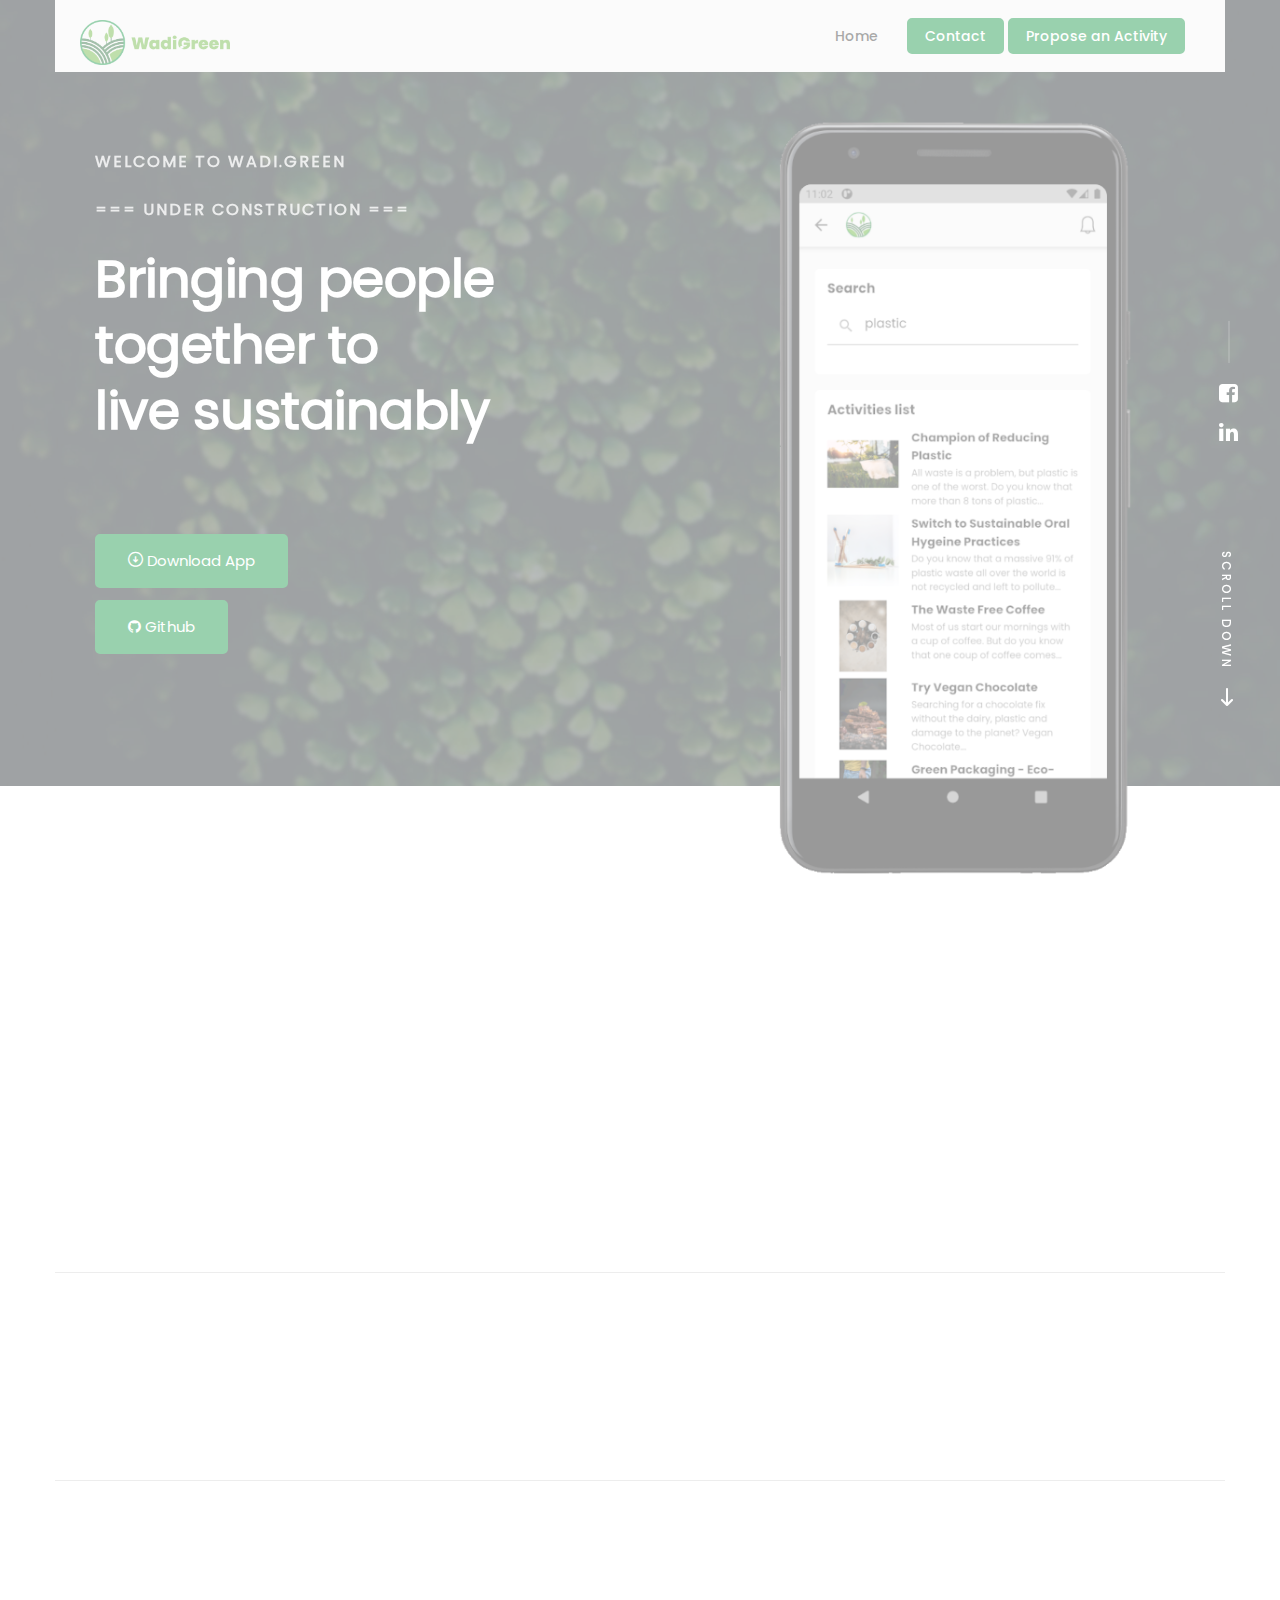
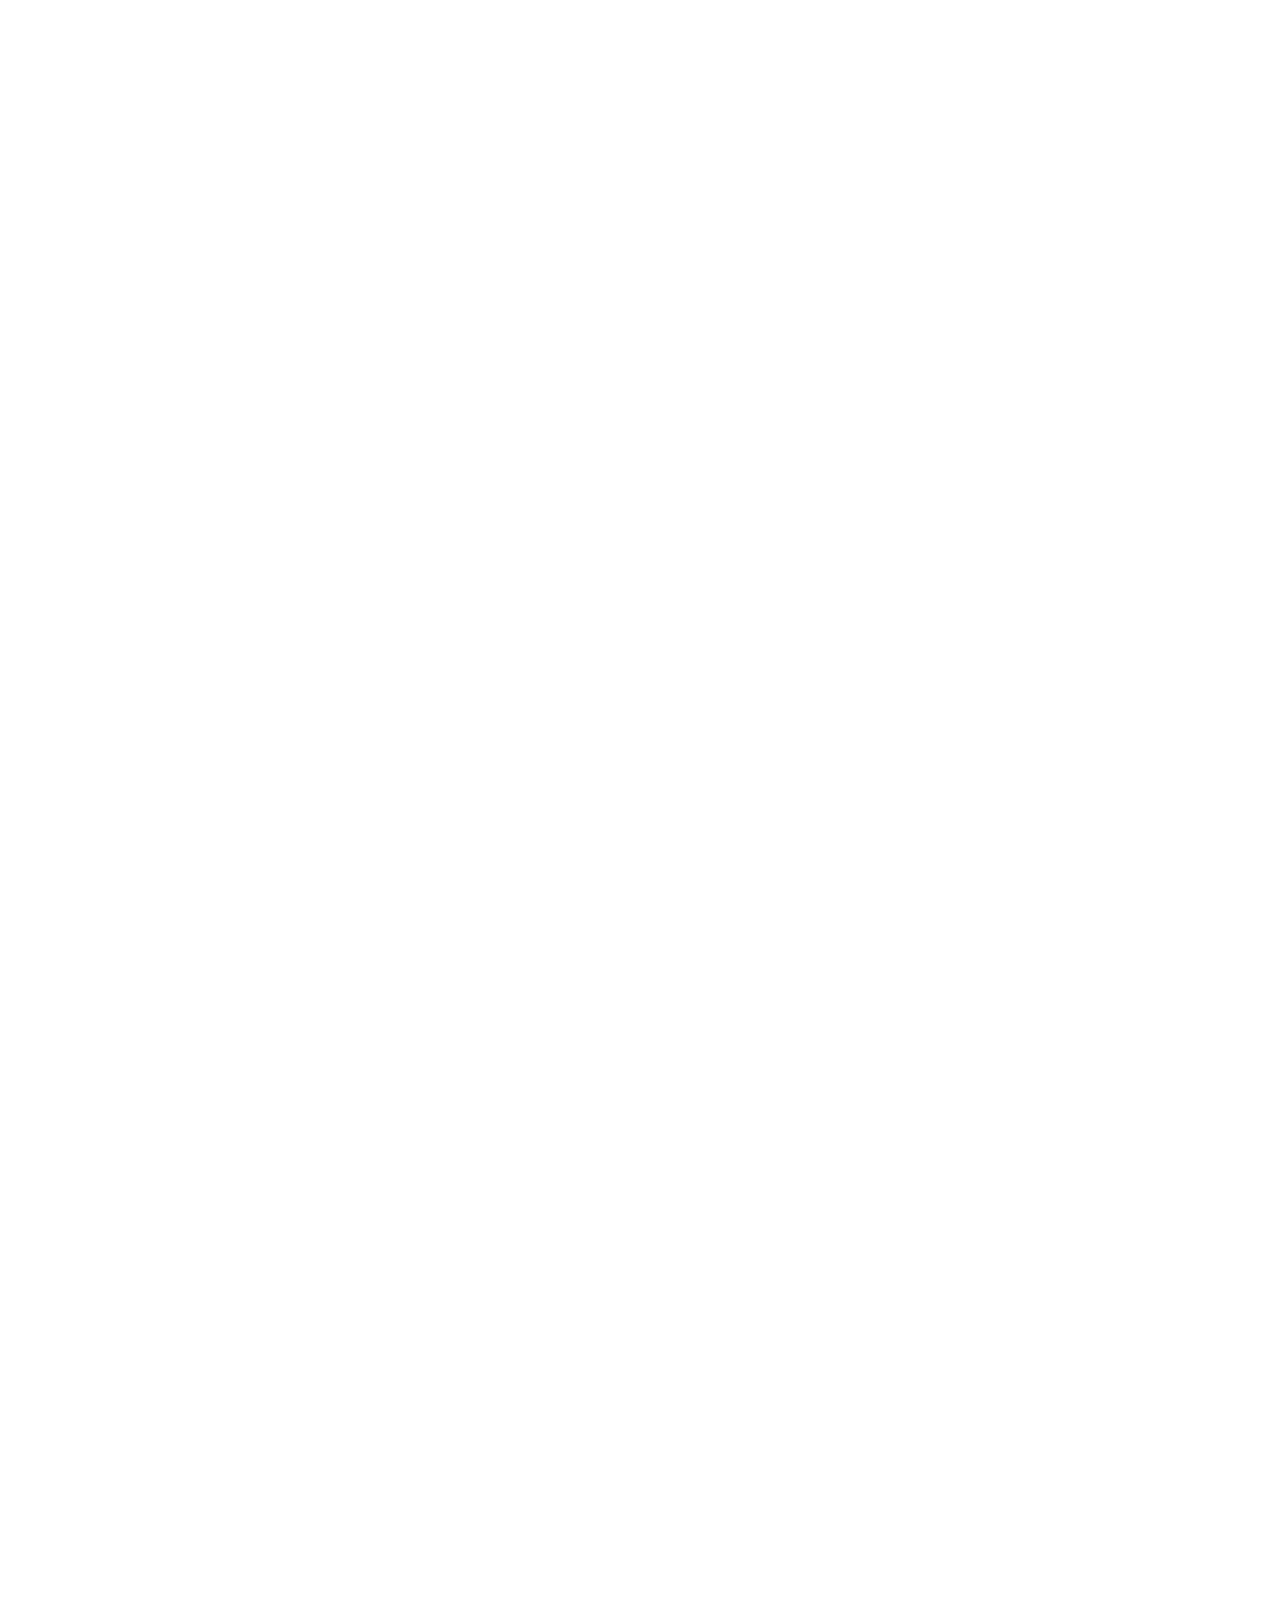
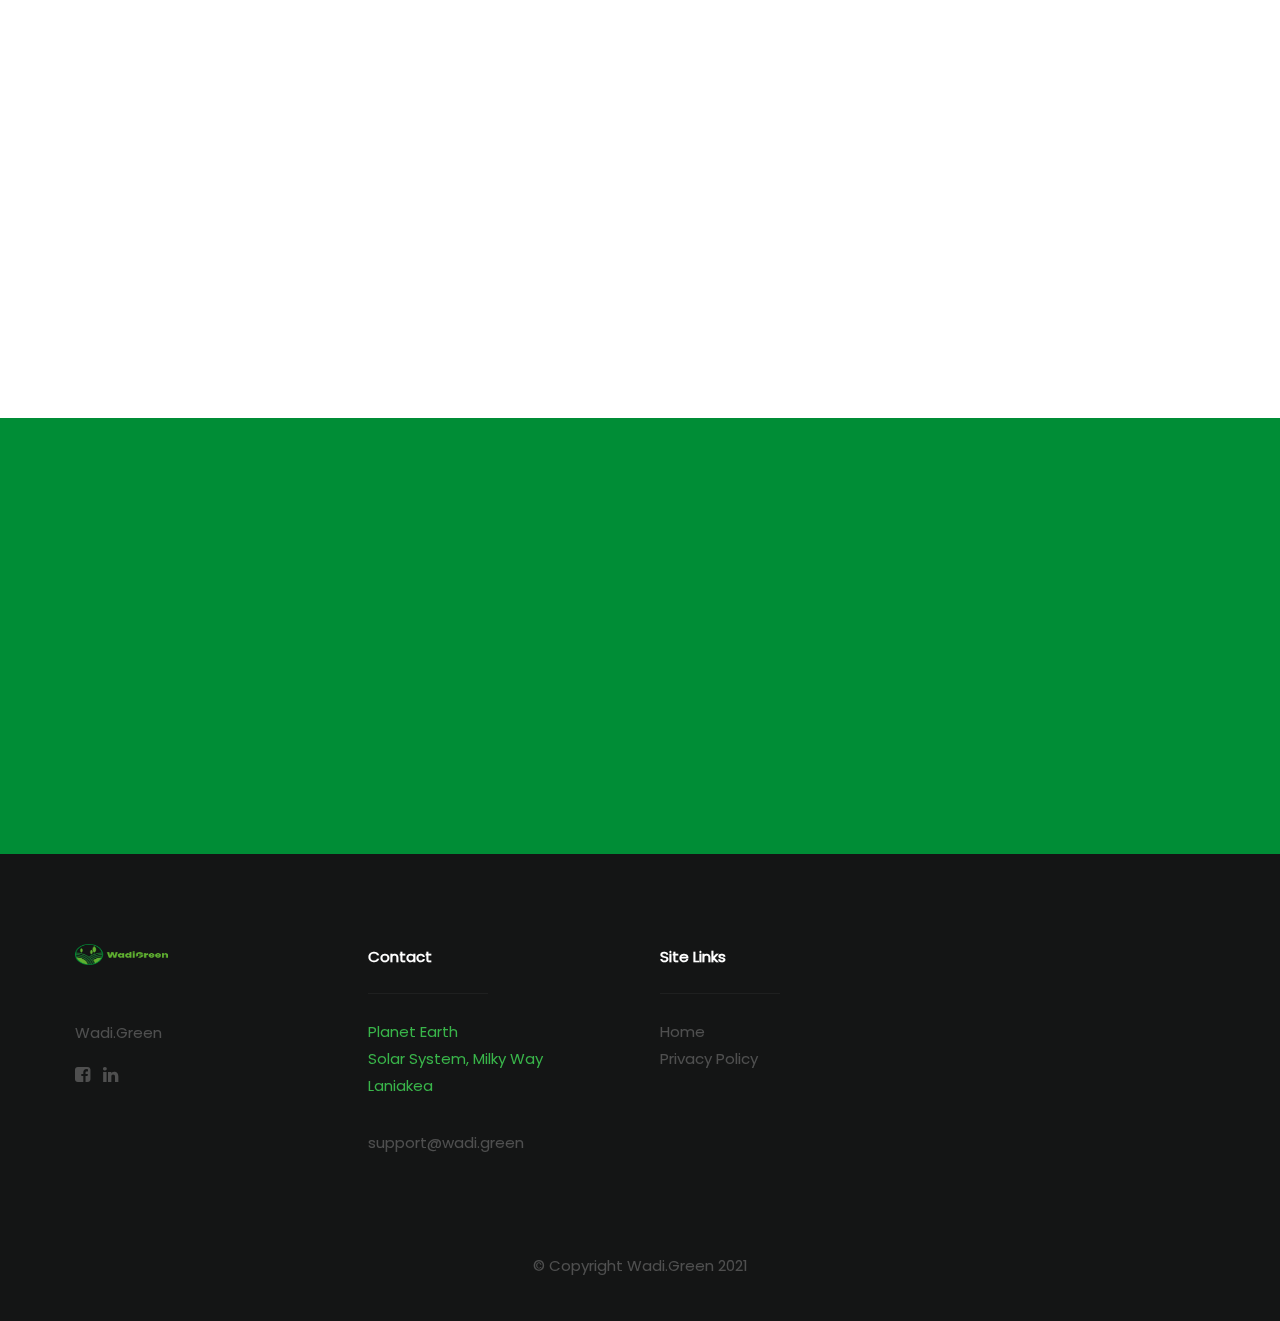
<file: index.html>
<!DOCTYPE html>
<!--[if lt IE 9 ]><html class="no-js oldie" lang="en"> <![endif]-->
<!--[if IE 9 ]><html class="no-js oldie ie9" lang="en"> <![endif]-->
<!--[if (gte IE 9)|!(IE)]><!-->
<html class="no-js" lang="en">
<!--<![endif]-->

<head>

    <!--- basic page needs
   ================================================== -->
    <meta charset="utf-8">
    <title>Wadi.Green</title>
    <meta name="description" content="Bringing people together to live sustainably">
    <meta name="title" content="Wadi.Green - Adapt an eco-friendly life style">
    <meta name="author" content="">
    <meta property="og:title" content="Wadi.Green - Adapt an eco-friendly life style">
    <meta property="og:image" content="https://wadi.green/images/logo.png">
    <meta property="og:description" content="Bringing people together to live sustainably">
    <meta property="og:url" content="https://wadi.green/index.html">

    <!-- mobile specific metas
   ================================================== -->
    <meta name="viewport" content="width=device-width, initial-scale=1">

    <!-- CSS
   ================================================== -->
    <link rel="stylesheet" href="css/base.css">
    <link rel="stylesheet" href="css/vendor.css">
    <link rel="stylesheet" href="css/main.css">

    <!-- script
   ================================================== -->
    <script src="js/modernizr.js"></script>
    <script src="js/pace.min.js"></script>

    <!-- favicons
	================================================== -->
    <link rel="shortcut icon" href="favicon.ico" type="image/x-icon">
    <link rel="icon" href="favicon.ico" type="image/x-icon">

</head>

<body id="top">

    <!-- header 
   ================================================== -->
    <header id="header" class="row">

        <div class="header-logo">
            <a href="/">Wadi.Green</a>
        </div>

        <nav id="header-nav-wrap">
            <ul class="header-main-nav">
                <li class="current"><a class="smoothscroll" href="#home" title="home">Home</a></li>
            </ul>
            <a href="/contact.html" title="contact" class="button button-primary cta">Contact</a>
            <a href="/activity.html" title="contact" class="button button-primary cta">Propose an Activity</a>
        </nav>

        <a class="header-menu-toggle" href="#"><span>Menu</span></a>

    </header> <!-- /header -->


    <!-- home
   ================================================== -->
    <section id="home" data-parallax="scroll" data-image-src="images/hero-bg.jpg" data-natural-width=3000
        data-natural-height=2000>

        <div class="overlay"></div>
        <div class="home-content">

            <div class="row contents">
                <div class="home-content-left">

                    <h3 data-aos="fade-up">Welcome to Wadi.Green</h3>
                    <h3 data-aos="fade-up">=== Under Construction ===</h3>

                    <h1 data-aos="fade-up">
                        Bringing people <br>
                        together to <br>
                        live sustainably
                    </h1>

                    <div class="buttons" data-aos="fade-up">
                        <a href="#download" class="smoothscroll button button-primary">
                            <span class="icon-circle-down" aria-hidden="true"></span>
                            Download App
                        </a>
                    </div>

                    <div class="buttons" data-aos="fade-up">
                        <a href="https://github.com/wadi-green/Wadi.Green" class="button button-primary">
                            <span class="fa fa-github" aria-hidden="true"></span>
                            Github
                        </a>
                    </div>

                </div>

                <div class="home-image-right">
                    <img src="images/top_image_470.png"
                        srcset="images/top_image_470.png 1x, images/top_image_470.png 2x" data-aos="fade-up">
                </div>
            </div>

        </div> <!-- end home-content -->

        <ul class="home-social-list">
            <li>
                <a href="#"><i class="fa fa-facebook-square"></i></a>
            </li>
            <li>
                <a href="#"><i class="fa fa-linkedin"></i></a>
            </li>
            <!-- <li>
                <a href="#"><i class="fa fa-instagram"></i></a>
            </li>
            <li>
                <a href="#"><i class="fa fa-youtube-play"></i></a>
            </li> -->
        </ul>
        <!-- end home-social-list -->

        <div class="home-scrolldown">
            <a href="#about" class="scroll-icon smoothscroll">
                <span>Scroll Down</span>
                <i class="icon-arrow-right" aria-hidden="true"></i>
            </a>
        </div>

    </section> <!-- end home -->


    <!-- about
    ================================================== -->
    <section id="about">
        <div class="row about-intro">
            <div class="col-four">
                <h1 class="intro-header" data-aos="fade-up">About Wadi.Green</h1>
            </div>
            <div class="col-eight">
                <p class="lead" data-aos="fade-up">
                    The aim is to provide people with a platform where they can teach & learn about different
                    sustainable life-styles that everyone around the world are accustomed to. Whether its a small habit
                    you have to reduce your daily water consumption or something as large as starting a local campaign
                    to
                    stop plastic consumption, share it with everyone.
                </p>
            </div>
        </div>

        <div class="row about-intro">
            <div class="col-four">
                <br>
                <h1 class="intro-header" data-aos="fade-up">Stats</h1>
            </div>
            <div class="col-eight">
                <ul class="stats-tabs" data-aos="fade-up">
                    <li><a href="/contact.html">287<em>Activities</em></a></li>
                    <li><a href="/contact.html">562 <em>Keywords</em></a></li>
                    <li><a href="/contact.html">21 <em>Contributors</em></a></li>
                    <li><a href="/contact.html">4 <em>Countries</em></a></li>
                    <!-- <li><a href="#"> <em>Downloads</em></a></li> -->
                    <!-- <li><a href="#">456 <em>Shikamaru</em></a></li> -->
                    <!-- <li><a href="#">26 <em>Sakura</em></a></li> -->
                </ul>
            </div>
        </div>

        <div class="row about-features">

            <div class="features-list block-1-3 block-m-1-2 block-mob-full group">
                <div class="bgrid feature" data-aos="fade-up">
                    <span class="icon"><i class="icon-window"></i></span>
                    <div class="service-content">
                        <h3>Comprehensive Search</h3>
                        <p>Search from over 200 different activities that people have whole-heartedly contributed from
                            all around the world. Find an activity what best suits you.
                        </p>
                    </div>
                </div> <!-- /bgrid -->

                <div class="bgrid feature" data-aos="fade-up">
                    <span class="icon"><i class="icon-image"></i></span>
                    <div class="service-content">
                        <h3>Actions speak louder</h3>
                        <p>Found something that interests you? Great, sign-up with the system
                            and start doing. Share your progress with friends,
                            see what others are doing, earn karma points, challenge your friends !
                        </p>
                    </div>

                </div> <!-- /bgrid -->
                <div class="bgrid feature" data-aos="fade-up">
                    <span class="icon"><i class="icon-paint-brush"></i></span>
                    <div class="service-content">
                        <h3>Community</h3>
                        <p>The aim is build a community of people who are willing to teach and learn from others how to
                            live sustainably. What might look like a very common habit or easy-to-do task
                            to you, might be absolutely new to someone else. Share your ideas with others, learn what
                            others are doing.
                        </p>
                    </div>

                </div> <!-- /bgrid -->
                <div class="bgrid feature" data-aos="fade-up">
                    <a href="/contact.html"><span class="icon"><i class="icon-gift"></i></span></a>
                    <div class="service-content">
                        <a href="/contact.html">
                            <h3>Crowd sourced</h3>
                        </a>
                        <p>You don't have to be an expert in the field of sustainable
                            living or track every ounce of your CO2 footprint to be a part of this
                            community. If you have the <a href="/contact.html">tiniest of idea</a> on how to e.g save
                            water while showering, or
                            reduce
                            energy bills and are willing to teach, you belong here. If you want to
                            learn how to live more sustainably, you belong here.
                        </p>
                    </div>

                </div> <!-- /bgrid -->
                <div class="bgrid feature" data-aos="fade-up">
                    <span class="icon"><i class="icon-file"></i></span>
                    <div class="service-content">
                        <h3>What this is not</h3>
                        <p>This is not a market place. Activities like Selling products or promoting shops or
                            merchandise is not allowed.
                        </p>

                    </div>

                </div> <!-- /bgrid -->
                <div class="bgrid feature" data-aos="fade-up">
                    <span class="icon"><i class="icon-sliders"></i></span>
                    <div class="service-content">
                        <h3>Karma & Virtual plants</h3>
                        <p>The more activities you complete, the more karma points you earn. Earn enough in
                            a category and you are awarded a plant for that particular topic signifying you as an
                            expert. Become an expert and earn more trust from the community.
                        </p>
                    </div>
                </div> <!-- /bgrid -->

            </div> <!-- end features-list -->
        </div> <!-- end about-features -->

        <div class="row about-how">
            <h1 class="intro-header" data-aos="fade-up">How The App Works?</h1>
            <div class="about-how-content" data-aos="fade-up">
                <div class="about-how-steps block-1-2 block-tab-full group">
                    <div class="bgrid step" data-item="1">
                        <h3>Find an activity</h3>
                        <p>Go through the search page and try searching for a topic that interests you or something that
                            you want to improve on. Some keywords to get you started
                            <i>plastic</i>,
                            <i>pollution</i> &
                            <i>energy</i>
                        </p>
                    </div>

                    <div class="bgrid step" data-item="2">
                        <h3>Start and activity</h3>
                        <p>Once you've found what you were looking for, now its time to start working on it. sign-up
                            with the app, The
                            activity will show up in your activities list. Read the steps and start working !
                        </p>
                    </div>
                    <div class="bgrid step" data-item="3">
                        <h3>Earn Karma points</h3>
                        <p>Each step has points that add to your karma points. Click on a step to mark it as completed,
                            tell us how you did it and move to the next one
                        </p>
                    </div>

                    <div class="bgrid step" data-item="4">
                        <h3>Contribute</h3>
                        <p>Did you like working on an activity ? Something wasn't right and needs to be improved in an
                            activity ? Have another brilliant idea ? Give back to the community, <a
                                href="/contact.html">reach
                                out</a>.
                        </p>
                    </div>

                </div>
            </div> <!-- end about-how-content -->

        </div> <!-- end about-how -->

        <div class="row about-bottom-image">

            <img src="images/big.png" srcset="images/big.png 600w" sizes="(max-width: 2800px) 100vw, 2800px"
                alt="App Screenshots" data-aos="fade-up">
        </div> <!-- end about-bottom-image -->
    </section> <!-- end about -->

    <!-- download
    ================================================== -->
    <section id="download">

        <div class="row">
            <div class="col-full">
                <h1 class="intro-header" data-aos="fade-up">Be a part of the community</h1>

                <!-- <p class="lead" data-aos="fade-up">
                    ...
                </p> -->

                <ul class="download-badges">
                    <li><a href="https://play.google.com/store/apps/details?id=green.wadi.app" title=""
                            class="badge-googleplay" data-aos="fade-up">Play Store</a></li>
                </ul>

            </div>
        </div>

    </section> <!-- end download -->


    <!-- footer
    ================================================== -->
    <footer>

        <div class="footer-main">
            <div class="row">
                <div class="col-three md-1-3 tab-full footer-info">
                    <div class="footer-logo"></div>
                    <p>
                        Wadi.Green
                    </p>
                    <ul class="footer-social-list">
                        <li>
                            <a href="https://www.facebook.com/WadiGreen-105256544984163"><i class="fa fa-facebook-square"></i></a>
                        </li>
			<li>
                            <a href="https://www.linkedin.com/company/wadi-green"><i class="fa fa-linkedin"></i></a>
                        </li>
                        <!-- <li>
                            <a href="#"><i class="fa fa-twitter"></i></a>
                        </li>
                        <li>
                            <a href="#"><i class="fa fa-behance"></i></a>
                        </li>
                        <li>
                            <a href="#"><i class="fa fa-dribbble"></i></a>
                        </li>
                        <li>
                            <a href="#"><i class="fa fa-instagram"></i></a>
                        </li> -->
                    </ul>


                </div> <!-- end footer-info -->

                <div class="col-three md-1-3 tab-1-2 mob-full footer-contact">
                    <h4>Contact</h4>
                    <p>
                        <a href="https://en.wikipedia.org/wiki/Laniakea_Supercluster">Planet Earth<br>
                            Solar System, Milky Way <br>
                            Laniakea<br>
                        </a>
                    </p>

                    <p>
                        support@wadi.green <br>
                    </p>

                </div> <!-- end footer-contact -->

                <div class="col-two md-1-3 tab-1-2 mob-full footer-site-links">

                    <h4>Site Links</h4>
                    <ul class="list-links">
                        <li><a href="#">Home</a></li>
                        <li><a href="/privacy_policy.html">Privacy Policy</a></li>
                    </ul>

                </div> <!-- end footer-site-links -->

                <!-- <div class="col-four md-1-2 tab-full footer-subscribe">
                    <h4>Our Newsletter</h4>
                    <p>Lorem ipsum dolor sit amet, consectetur adipisicing elit, sed do eiusmod tempor incididunt ut
                        labore et dolore magna aliqua.</p>

                    <div class="subscribe-form">

                        <form id="mc-form" class="group" novalidate="true">

                            <input type="email" value="" name="EMAIL" class="email" id="mc-email"
                                placeholder="Email Address" required="">

                            <input type="submit" name="subscribe" value="Send">

                            <label for="mc-email" class="subscribe-message"></label>

                        </form>

                    </div> -->

            </div> <!-- end footer-subscribe -->

        </div> <!-- /row -->
        </div> <!-- end footer-main -->


        <div class="footer-bottom">

            <div class="row">

                <div class="col-twelve">
                    <div class="copyright">
                        <span>© Copyright Wadi.Green 2021</span>
                        <!-- <span>Design by <a href="http://www.styleshout.com/">styleshout</a></span> -->
                    </div>
                    <div id="go-top">
                        <a class="smoothscroll" title="Back to Top" href="#top"><i class="icon-arrow-up"></i></a>
                    </div>
                </div>
            </div> <!-- end footer-bottom -->
        </div>
    </footer>

    <div id="preloader">
        <div id="loader"></div>
    </div>

    <!-- Java Script
    ================================================== -->
    <script src="js/jquery-2.1.3.min.js"></script>
    <script src="js/plugins.js"></script>
    <script src="js/main.js"></script>

</body>

</html>
</file>
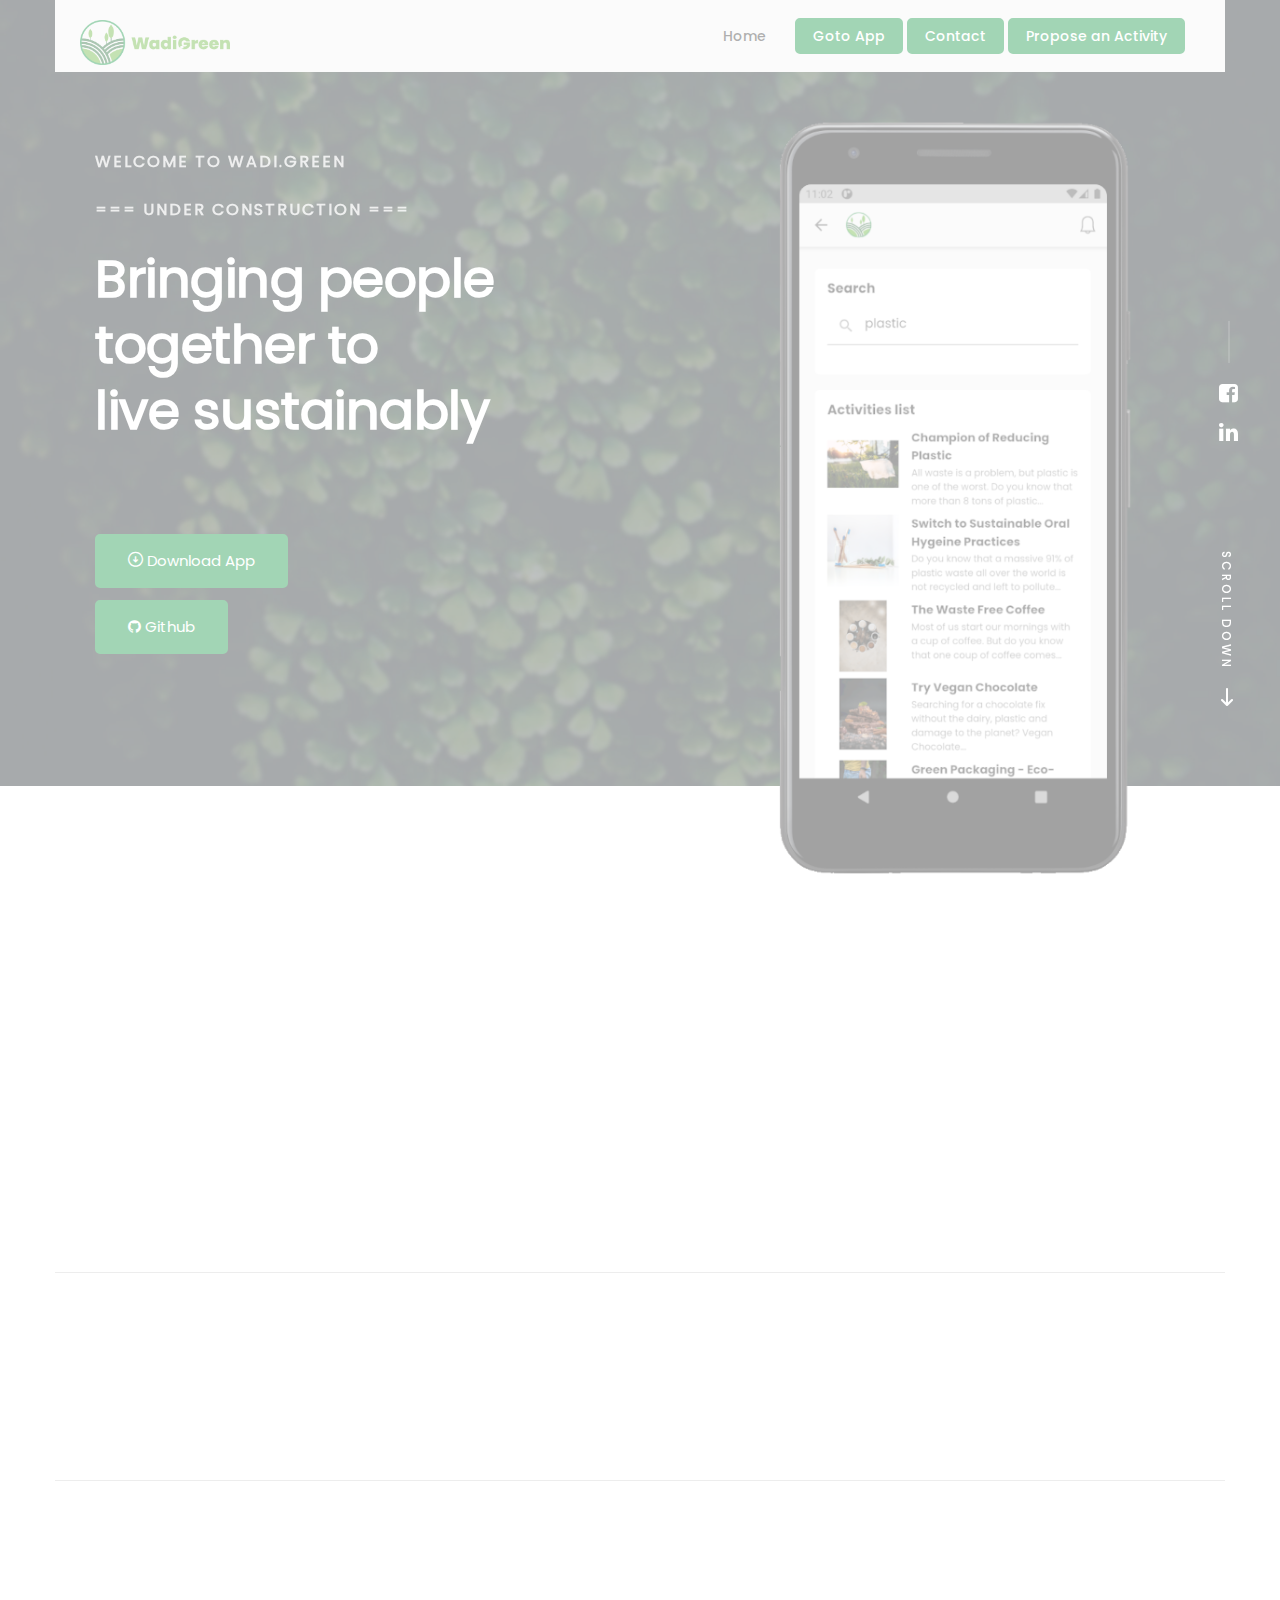
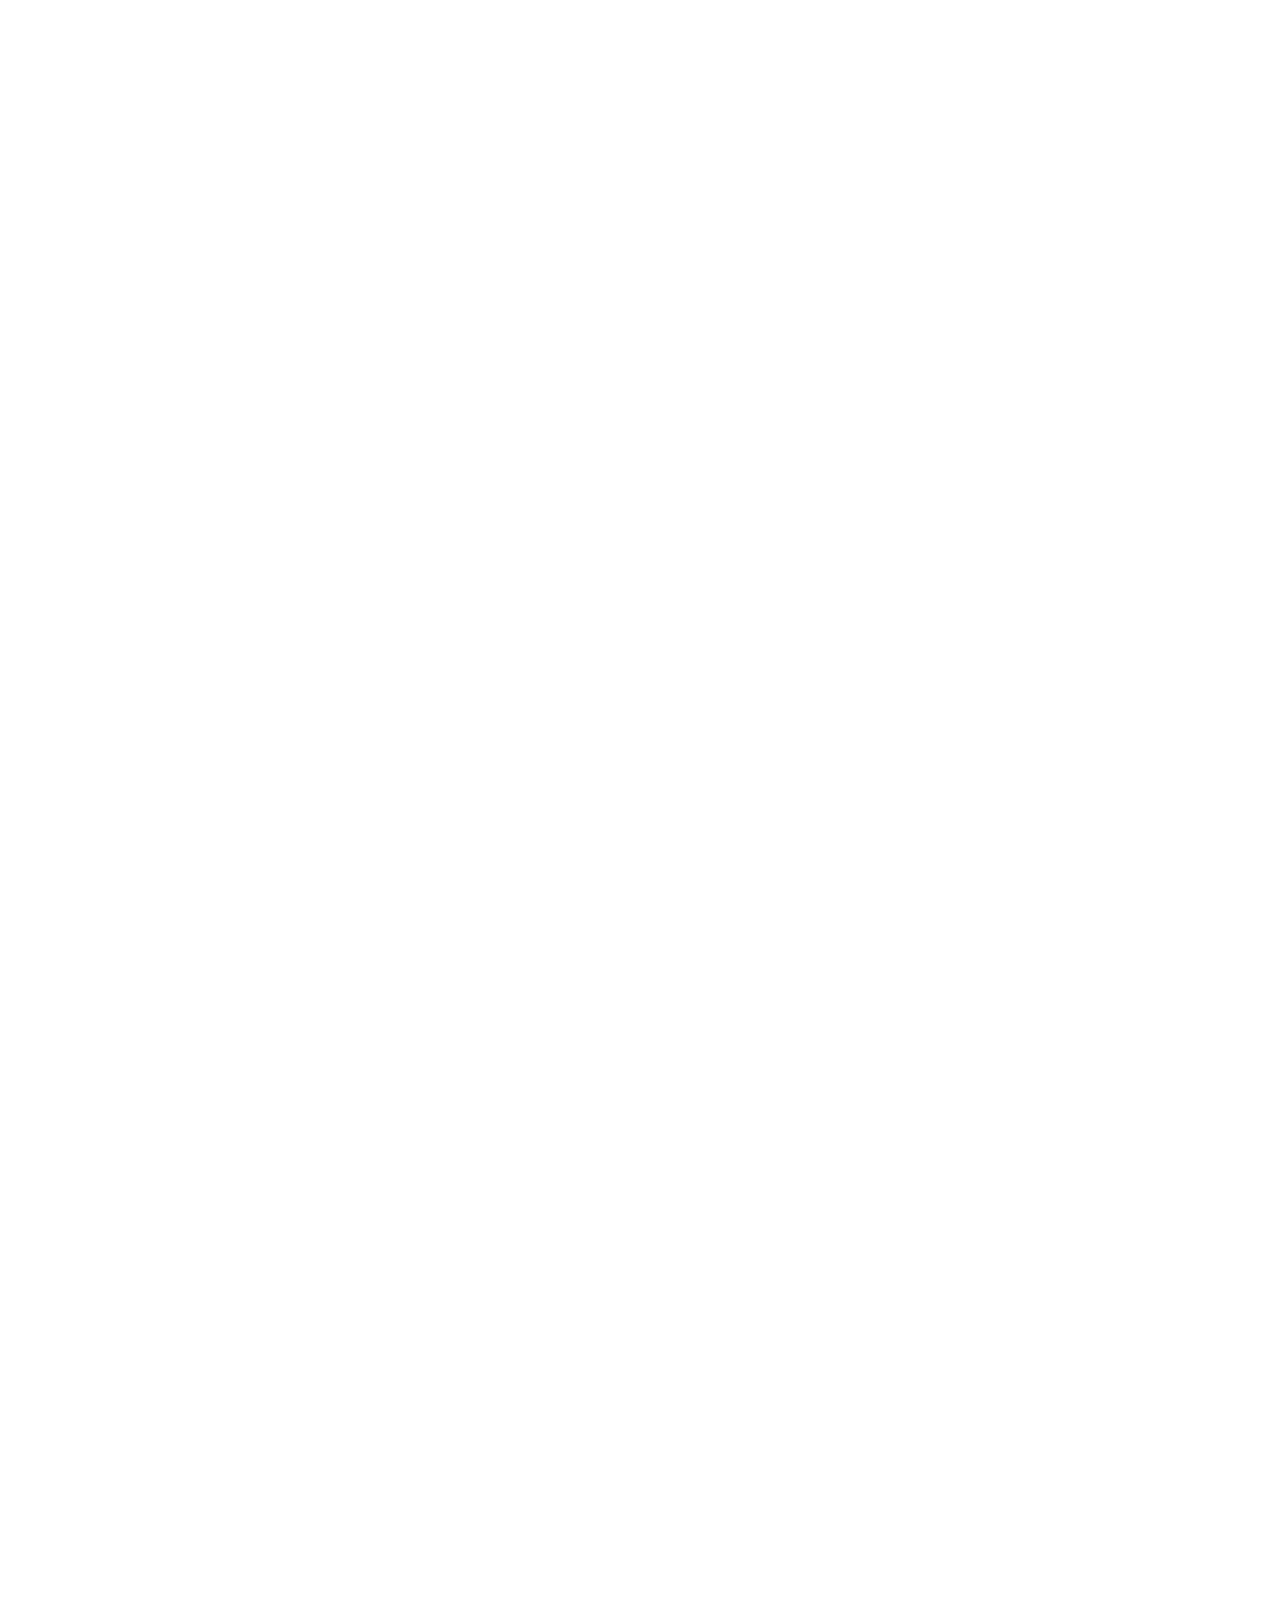
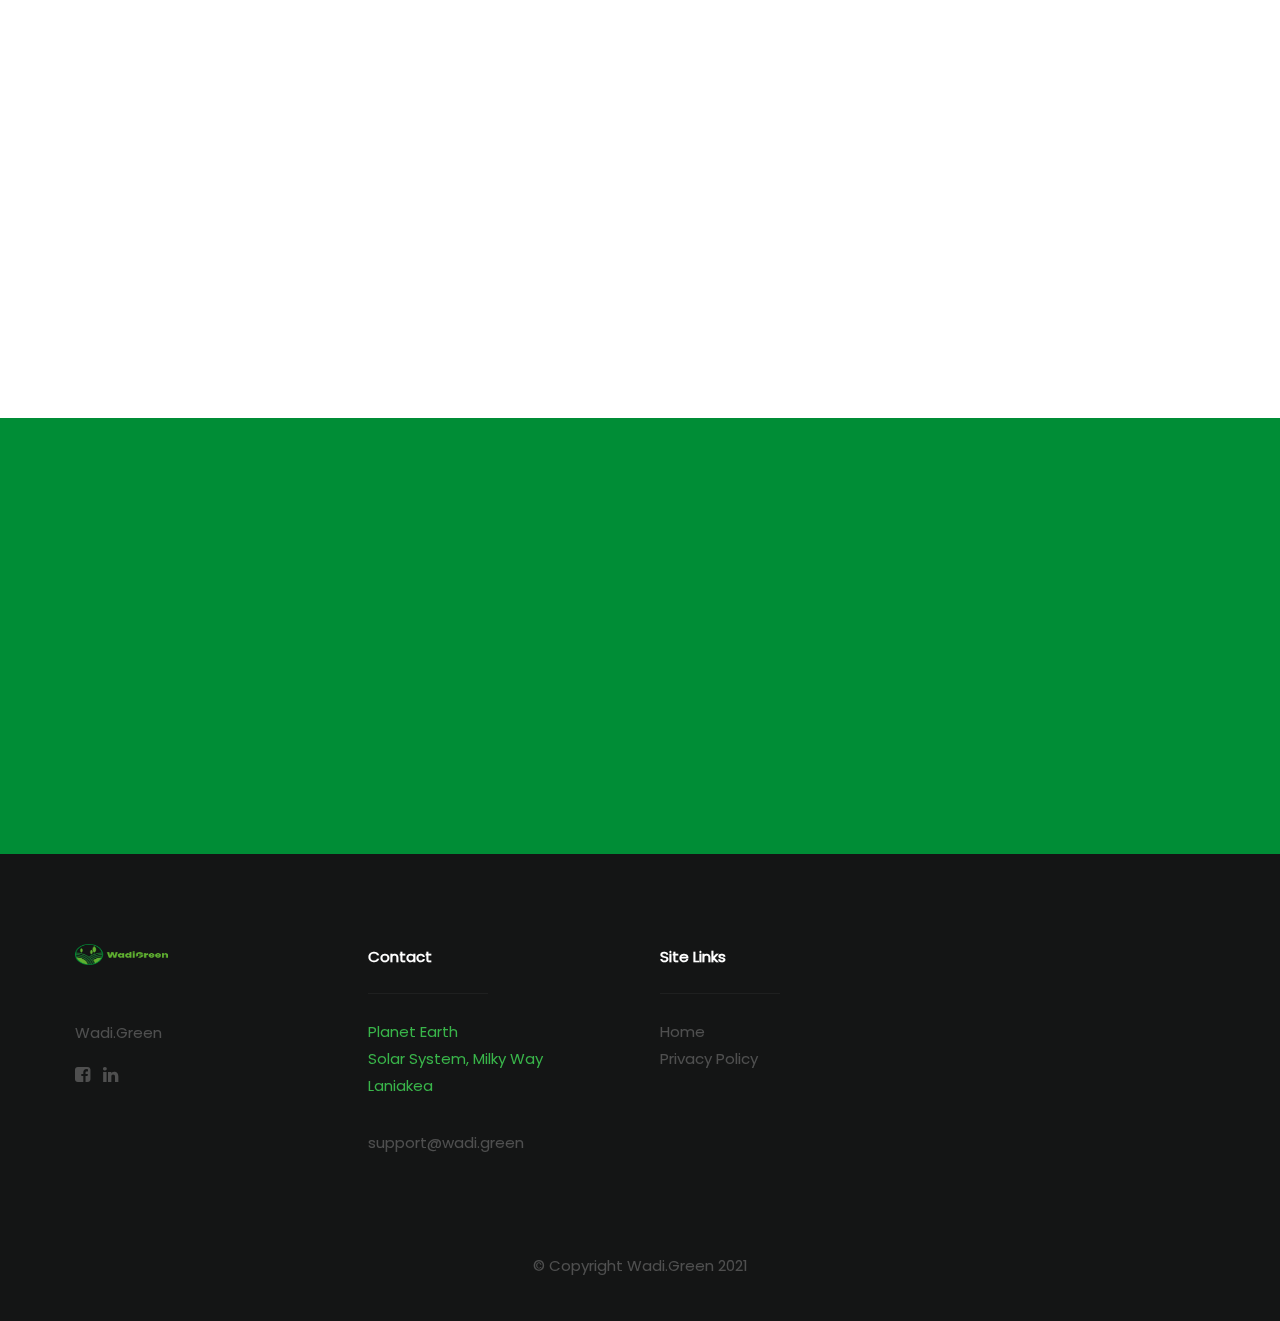
<file: about.html>
<!DOCTYPE html>
<!--[if lt IE 9 ]><html class="no-js oldie" lang="en"> <![endif]-->
<!--[if IE 9 ]><html class="no-js oldie ie9" lang="en"> <![endif]-->
<!--[if (gte IE 9)|!(IE)]><!-->
<html class="no-js" lang="en">
<!--<![endif]-->

<head>

    <!--- basic page needs
   ================================================== -->
    <meta charset="utf-8">
    <title>Wadi.Green</title>
    <meta name="description" content="Bringing people together to live sustainably">
    <meta name="title" content="Wadi.Green - Adapt an eco-friendly life style">
    <meta name="author" content="">
    <meta property="og:title" content="Wadi.Green - Adapt an eco-friendly life style">
    <meta property="og:image" content="https://wadi.green/images/logo.png">
    <meta property="og:description" content="Bringing people together to live sustainably">
    <meta property="og:url" content="https://wadi.green/index.html">

    <!-- mobile specific metas
   ================================================== -->
    <meta name="viewport" content="width=device-width, initial-scale=1">

    <!-- CSS
   ================================================== -->
    <link rel="stylesheet" href="css/base.css">
    <link rel="stylesheet" href="css/vendor.css">
    <link rel="stylesheet" href="css/main.css">

    <!-- script
   ================================================== -->
    <script src="js/modernizr.js"></script>
    <script src="js/pace.min.js"></script>

    <!-- favicons
	================================================== -->
    <link rel="shortcut icon" href="favicon.ico" type="image/x-icon">
    <link rel="icon" href="favicon.ico" type="image/x-icon">

</head>

<body id="top">

    <!-- header 
   ================================================== -->
    <header id="header" class="row">

        <div class="header-logo">
            <a href="/landing_page/about.html">Wadi.Green</a>
        </div>

        <nav id="header-nav-wrap">
            <ul class="header-main-nav">
                <li class="current"><a class="smoothscroll" href="#home" title="home">Home</a></li>
            </ul>
            <a href="/" title="contact" class="button button-primary cta">Goto App</a>
            <a href="/landing_page/contact.html" title="contact" class="button button-primary cta">Contact</a>
            <a href="/landing_page/activity.html" title="contact" class="button button-primary cta">Propose an Activity</a>
        </nav>

        <a class="header-menu-toggle" href="#"><span>Menu</span></a>

    </header> <!-- /header -->


    <!-- home
   ================================================== -->
    <section id="home" data-parallax="scroll" data-image-src="images/hero-bg.jpg" data-natural-width=3000
        data-natural-height=2000>

        <div class="overlay"></div>
        <div class="home-content">

            <div class="row contents">
                <div class="home-content-left">

                    <h3 data-aos="fade-up">Welcome to Wadi.Green</h3>
                    <h3 data-aos="fade-up">=== Under Construction ===</h3>

                    <h1 data-aos="fade-up">
                        Bringing people <br>
                        together to <br>
                        live sustainably
                    </h1>

                    <div class="buttons" data-aos="fade-up">
                        <a href="#download" class="smoothscroll button button-primary">
                            <span class="icon-circle-down" aria-hidden="true"></span>
                            Download App
                        </a>
                    </div>

                    <div class="buttons" data-aos="fade-up">
                        <a href="https://github.com/wadi-green/Wadi.Green" class="button button-primary">
                            <span class="fa fa-github" aria-hidden="true"></span>
                            Github
                        </a>
                    </div>

                </div>

                <div class="home-image-right">
                    <img src="images/top_image_470.png"
                        srcset="images/top_image_470.png 1x, images/top_image_470.png 2x" data-aos="fade-up">
                </div>
            </div>

        </div> <!-- end home-content -->

        <ul class="home-social-list">
            <li>
                <a href="#"><i class="fa fa-facebook-square"></i></a>
            </li>
            <li>
                <a href="#"><i class="fa fa-linkedin"></i></a>
            </li>
            <!-- <li>
                <a href="#"><i class="fa fa-instagram"></i></a>
            </li>
            <li>
                <a href="#"><i class="fa fa-youtube-play"></i></a>
            </li> -->
        </ul>
        <!-- end home-social-list -->

        <div class="home-scrolldown">
            <a href="#about" class="scroll-icon smoothscroll">
                <span>Scroll Down</span>
                <i class="icon-arrow-right" aria-hidden="true"></i>
            </a>
        </div>

    </section> <!-- end home -->


    <!-- about
    ================================================== -->
    <section id="about">
        <div class="row about-intro">
            <div class="col-four">
                <h1 class="intro-header" data-aos="fade-up">About Wadi.Green</h1>
            </div>
            <div class="col-eight">
                <p class="lead" data-aos="fade-up">
                    The aim is to provide people with a platform where they can teach & learn about different
                    sustainable life-styles that everyone around the world are accustomed to. Whether its a small habit
                    you have to reduce your daily water consumption or something as large as starting a local campaign
                    to
                    stop plastic consumption, share it with everyone.
                </p>
            </div>
        </div>

        <div class="row about-intro">
            <div class="col-four">
                <br>
                <h1 class="intro-header" data-aos="fade-up">Stats</h1>
            </div>
            <div class="col-eight">
                <ul class="stats-tabs" data-aos="fade-up">
                    <li><a href="/contact.html">287<em>Activities</em></a></li>
                    <li><a href="/contact.html">562 <em>Keywords</em></a></li>
                    <li><a href="/contact.html">21 <em>Contributors</em></a></li>
                    <li><a href="/contact.html">4 <em>Countries</em></a></li>
                    <!-- <li><a href="#"> <em>Downloads</em></a></li> -->
                    <!-- <li><a href="#">456 <em>Shikamaru</em></a></li> -->
                    <!-- <li><a href="#">26 <em>Sakura</em></a></li> -->
                </ul>
            </div>
        </div>

        <div class="row about-features">

            <div class="features-list block-1-3 block-m-1-2 block-mob-full group">
                <div class="bgrid feature" data-aos="fade-up">
                    <span class="icon"><i class="icon-window"></i></span>
                    <div class="service-content">
                        <h3>Comprehensive Search</h3>
                        <p>Search from over 200 different activities that people have whole-heartedly contributed from
                            all around the world. Find an activity what best suits you.
                        </p>
                    </div>
                </div> <!-- /bgrid -->

                <div class="bgrid feature" data-aos="fade-up">
                    <span class="icon"><i class="icon-image"></i></span>
                    <div class="service-content">
                        <h3>Actions speak louder</h3>
                        <p>Found something that interests you? Great, sign-up with the system
                            and start doing. Share your progress with friends,
                            see what others are doing, earn karma points, challenge your friends !
                        </p>
                    </div>

                </div> <!-- /bgrid -->
                <div class="bgrid feature" data-aos="fade-up">
                    <span class="icon"><i class="icon-paint-brush"></i></span>
                    <div class="service-content">
                        <h3>Community</h3>
                        <p>The aim is build a community of people who are willing to teach and learn from others how to
                            live sustainably. What might look like a very common habit or easy-to-do task
                            to you, might be absolutely new to someone else. Share your ideas with others, learn what
                            others are doing.
                        </p>
                    </div>

                </div> <!-- /bgrid -->
                <div class="bgrid feature" data-aos="fade-up">
                    <a href="/contact.html"><span class="icon"><i class="icon-gift"></i></span></a>
                    <div class="service-content">
                        <a href="/contact.html">
                            <h3>Crowd sourced</h3>
                        </a>
                        <p>You don't have to be an expert in the field of sustainable
                            living or track every ounce of your CO2 footprint to be a part of this
                            community. If you have the <a href="/contact.html">tiniest of idea</a> on how to e.g save
                            water while showering, or
                            reduce
                            energy bills and are willing to teach, you belong here. If you want to
                            learn how to live more sustainably, you belong here.
                        </p>
                    </div>

                </div> <!-- /bgrid -->
                <div class="bgrid feature" data-aos="fade-up">
                    <span class="icon"><i class="icon-file"></i></span>
                    <div class="service-content">
                        <h3>What this is not</h3>
                        <p>This is not a market place. Activities like Selling products or promoting shops or
                            merchandise is not allowed.
                        </p>

                    </div>

                </div> <!-- /bgrid -->
                <div class="bgrid feature" data-aos="fade-up">
                    <span class="icon"><i class="icon-sliders"></i></span>
                    <div class="service-content">
                        <h3>Karma & Virtual plants</h3>
                        <p>The more activities you complete, the more karma points you earn. Earn enough in
                            a category and you are awarded a plant for that particular topic signifying you as an
                            expert. Become an expert and earn more trust from the community.
                        </p>
                    </div>
                </div> <!-- /bgrid -->

            </div> <!-- end features-list -->
        </div> <!-- end about-features -->

        <div class="row about-how">
            <h1 class="intro-header" data-aos="fade-up">How The App Works?</h1>
            <div class="about-how-content" data-aos="fade-up">
                <div class="about-how-steps block-1-2 block-tab-full group">
                    <div class="bgrid step" data-item="1">
                        <h3>Find an activity</h3>
                        <p>Go through the search page and try searching for a topic that interests you or something that
                            you want to improve on. Some keywords to get you started
                            <i>plastic</i>,
                            <i>pollution</i> &
                            <i>energy</i>
                        </p>
                    </div>

                    <div class="bgrid step" data-item="2">
                        <h3>Start and activity</h3>
                        <p>Once you've found what you were looking for, now its time to start working on it. sign-up
                            with the app, The
                            activity will show up in your activities list. Read the steps and start working !
                        </p>
                    </div>
                    <div class="bgrid step" data-item="3">
                        <h3>Earn Karma points</h3>
                        <p>Each step has points that add to your karma points. Click on a step to mark it as completed,
                            tell us how you did it and move to the next one
                        </p>
                    </div>

                    <div class="bgrid step" data-item="4">
                        <h3>Contribute</h3>
                        <p>Did you like working on an activity ? Something wasn't right and needs to be improved in an
                            activity ? Have another brilliant idea ? Give back to the community, <a
                                href="/contact.html">reach
                                out</a>.
                        </p>
                    </div>

                </div>
            </div> <!-- end about-how-content -->

        </div> <!-- end about-how -->

        <div class="row about-bottom-image">

            <img src="images/big.png" srcset="images/big.png 600w" sizes="(max-width: 2800px) 100vw, 2800px"
                alt="App Screenshots" data-aos="fade-up">
        </div> <!-- end about-bottom-image -->
    </section> <!-- end about -->

    <!-- download
    ================================================== -->
    <section id="download">

        <div class="row">
            <div class="col-full">
                <h1 class="intro-header" data-aos="fade-up">Be a part of the community</h1>

                <!-- <p class="lead" data-aos="fade-up">
                    ...
                </p> -->

                <ul class="download-badges">
                    <li><a href="https://play.google.com/store/apps/details?id=green.wadi.app" title=""
                            class="badge-googleplay" data-aos="fade-up">Play Store</a></li>
                </ul>

            </div>
        </div>

    </section> <!-- end download -->


    <!-- footer
    ================================================== -->
    <footer>

        <div class="footer-main">
            <div class="row">
                <div class="col-three md-1-3 tab-full footer-info">
                    <div class="footer-logo"></div>
                    <p>
                        Wadi.Green
                    </p>
                    <ul class="footer-social-list">
                        <li>
                            <a href="https://www.facebook.com/WadiGreen-105256544984163"><i class="fa fa-facebook-square"></i></a>
                        </li>
			<li>
                            <a href="https://www.linkedin.com/company/wadi-green"><i class="fa fa-linkedin"></i></a>
                        </li>
                        <!-- <li>
                            <a href="#"><i class="fa fa-twitter"></i></a>
                        </li>
                        <li>
                            <a href="#"><i class="fa fa-behance"></i></a>
                        </li>
                        <li>
                            <a href="#"><i class="fa fa-dribbble"></i></a>
                        </li>
                        <li>
                            <a href="#"><i class="fa fa-instagram"></i></a>
                        </li> -->
                    </ul>


                </div> <!-- end footer-info -->

                <div class="col-three md-1-3 tab-1-2 mob-full footer-contact">
                    <h4>Contact</h4>
                    <p>
                        <a href="https://en.wikipedia.org/wiki/Laniakea_Supercluster">Planet Earth<br>
                            Solar System, Milky Way <br>
                            Laniakea<br>
                        </a>
                    </p>

                    <p>
                        support@wadi.green <br>
                    </p>

                </div> <!-- end footer-contact -->

                <div class="col-two md-1-3 tab-1-2 mob-full footer-site-links">

                    <h4>Site Links</h4>
                    <ul class="list-links">
                        <li><a href="#">Home</a></li>
                        <li><a href="/landing_page/privacy_policy.html">Privacy Policy</a></li>
                    </ul>

                </div> <!-- end footer-site-links -->

                <!-- <div class="col-four md-1-2 tab-full footer-subscribe">
                    <h4>Our Newsletter</h4>
                    <p>Lorem ipsum dolor sit amet, consectetur adipisicing elit, sed do eiusmod tempor incididunt ut
                        labore et dolore magna aliqua.</p>

                    <div class="subscribe-form">

                        <form id="mc-form" class="group" novalidate="true">

                            <input type="email" value="" name="EMAIL" class="email" id="mc-email"
                                placeholder="Email Address" required="">

                            <input type="submit" name="subscribe" value="Send">

                            <label for="mc-email" class="subscribe-message"></label>

                        </form>

                    </div> -->

            </div> <!-- end footer-subscribe -->

        </div> <!-- /row -->
        </div> <!-- end footer-main -->


        <div class="footer-bottom">

            <div class="row">

                <div class="col-twelve">
                    <div class="copyright">
                        <span>© Copyright Wadi.Green 2021</span>
                        <!-- <span>Design by <a href="http://www.styleshout.com/">styleshout</a></span> -->
                    </div>
                    <div id="go-top">
                        <a class="smoothscroll" title="Back to Top" href="#top"><i class="icon-arrow-up"></i></a>
                    </div>
                </div>
            </div> <!-- end footer-bottom -->
        </div>
    </footer>

    <div id="preloader">
        <div id="loader"></div>
    </div>

    <!-- Java Script
    ================================================== -->
    <script src="js/jquery-2.1.3.min.js"></script>
    <script src="js/plugins.js"></script>
    <script src="js/main.js"></script>

</body>

</html>
</file>
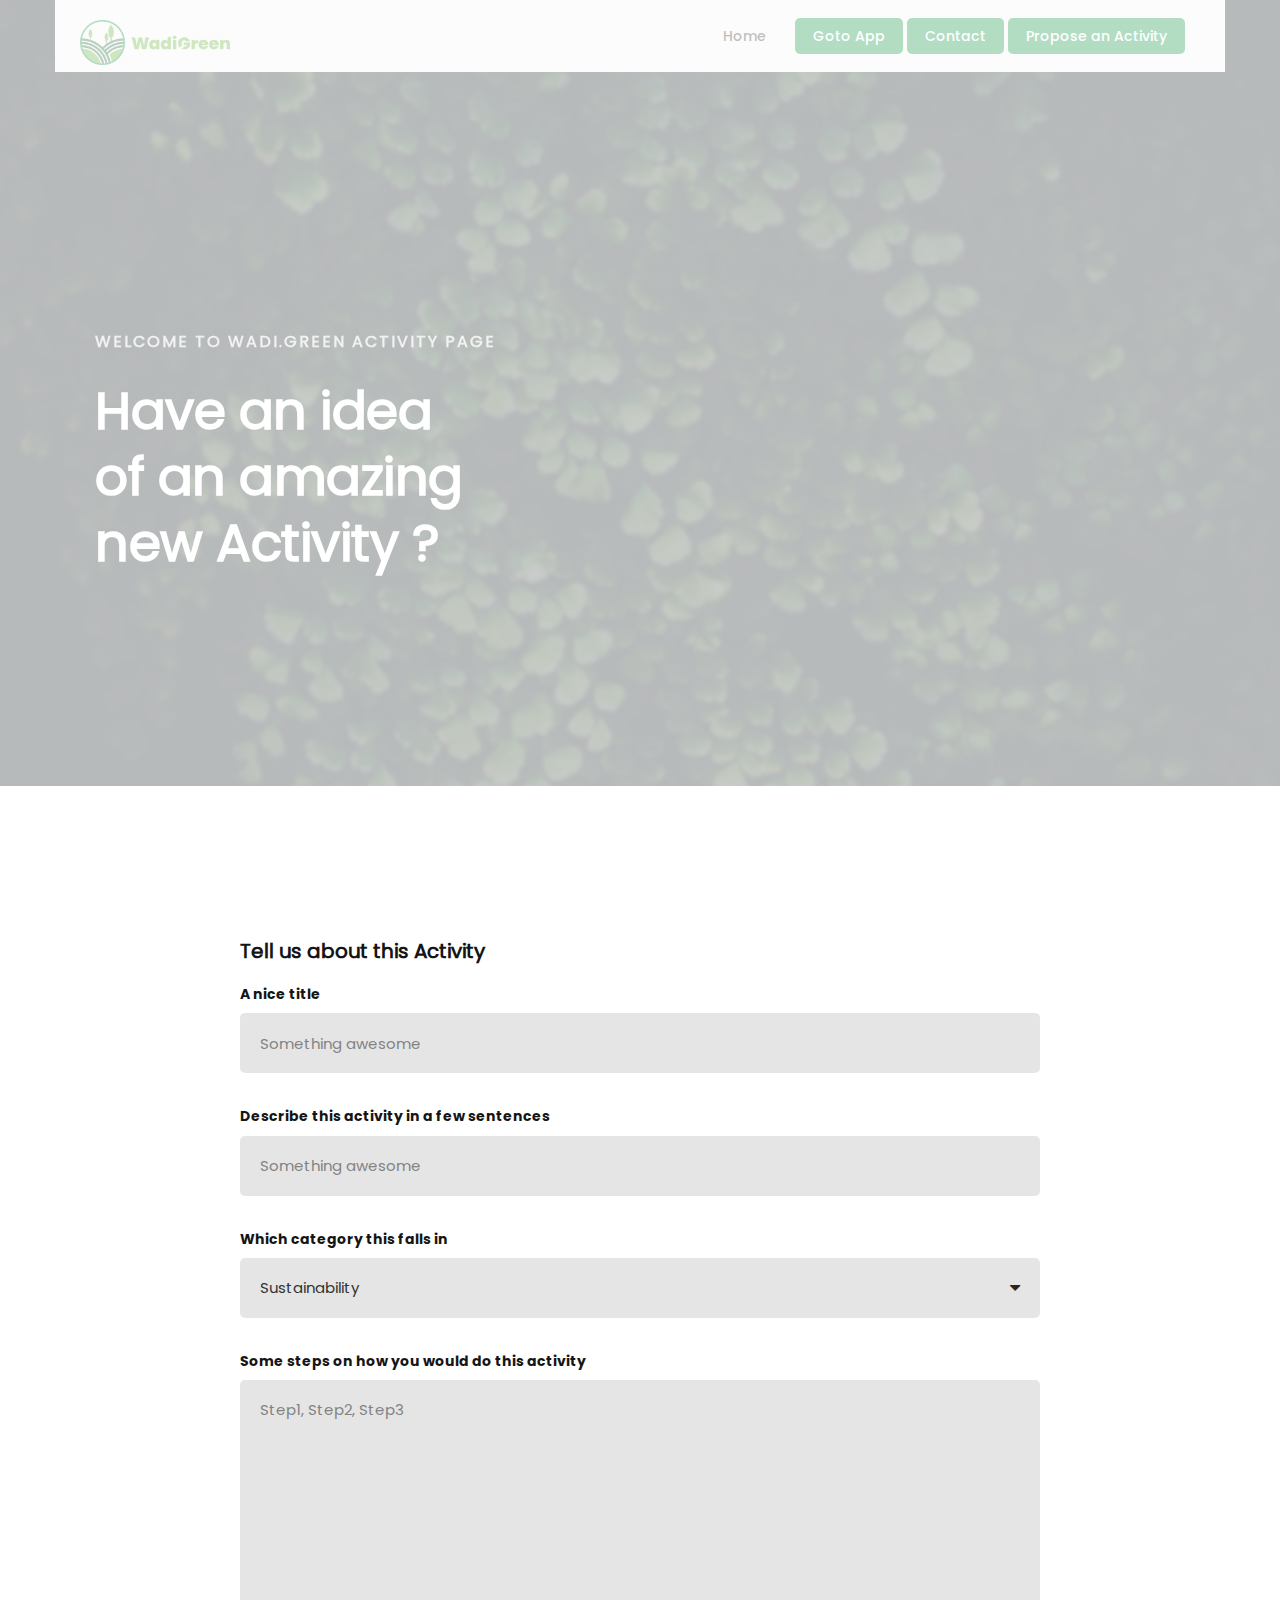
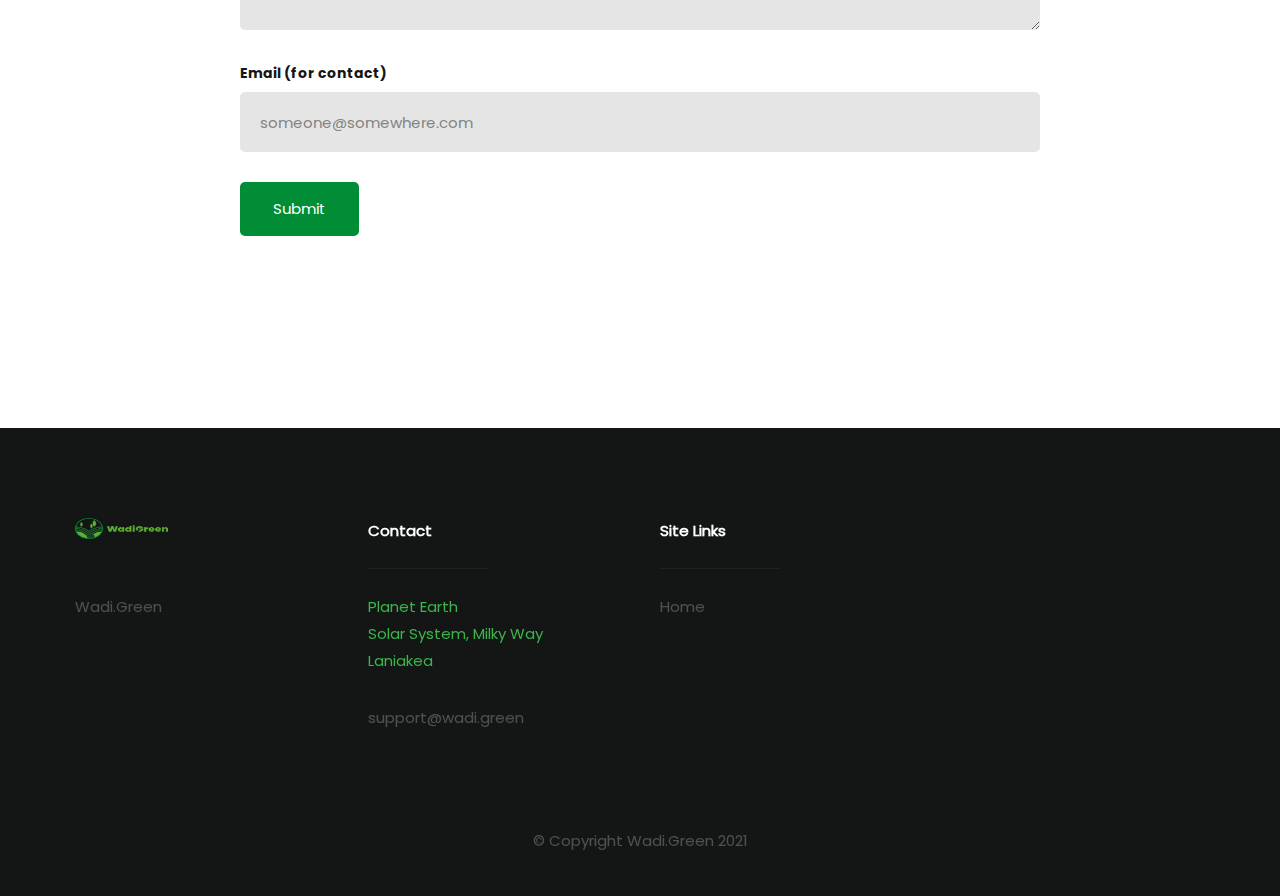
<file: activity.html>
<!DOCTYPE html>
<!--[if lt IE 9 ]><html class="no-js oldie" lang="en"> <![endif]-->
<!--[if IE 9 ]><html class="no-js oldie ie9" lang="en"> <![endif]-->
<!--[if (gte IE 9)|!(IE)]><!-->
<html class="no-js" lang="en">
<!--<![endif]-->

<head>

    <!--- basic page needs
   ================================================== -->
    <meta charset="utf-8">
    <title>Wadi.Green</title>
    <meta name="description" content="">
    <meta name="author" content="">

    <!-- mobile specific metas
   ================================================== -->
    <meta name="viewport" content="width=device-width, initial-scale=1">

    <!-- CSS
   ================================================== -->
    <link rel="stylesheet" href="css/base.css">
    <link rel="stylesheet" href="css/vendor.css">
    <link rel="stylesheet" href="css/main.css">

    <style type="text/css" media="screen">
        #styles {
            background: white;
            padding-top: 15rem;
            padding-bottom: 12rem;
        }
    </style>

    <!-- script
   ================================================== -->
    <script src="js/modernizr.js"></script>
    <script src="js/pace.min.js"></script>

    <!-- favicons
	================================================== -->
    <link rel="shortcut icon" href="favicon.ico" type="image/x-icon">
    <link rel="icon" href="favicon.ico" type="image/x-icon">

</head>

<body id="top">

    <!-- header 
   ================================================== -->
    <header id="header" class="row">

        <div class="header-logo">
            <a href="/landing_page/about.html">Wadi.Green</a>
        </div>

        <nav id="header-nav-wrap">
            <ul class="header-main-nav">
                <li class="current"><a class="smoothscroll" href="#home" title="home">Home</a></li>
            </ul>
            <a href="/" title="contact" class="button button-primary cta">Goto App</a>
            <a href="/landing_page/contact.html" title="contact" class="button button-primary cta">Contact</a>
            <a href="/landing_page/activity.html" title="contact" class="button button-primary cta">Propose an Activity</a>
        </nav>

        <a class="header-menu-toggle" href="#"><span>Menu</span></a>

    </header> <!-- end header -->


    <!-- home
   ================================================== -->
    <section id="home" data-parallax="scroll" data-image-src="images/hero-bg.jpg" data-natural-width=3000
        data-natural-height=2000>

        <div class="overlay"></div>
        <div class="home-content">

            <div class="row contents">
                <div class="home-content-left">

                    <h3 data-aos="fade-up">Welcome to Wadi.Green Activity page</h3>

                    <h1 data-aos="fade-up">
                        Have an idea <br>
                        of an amazing <br>
                        new Activity ?
                    </h1>

                </div>
            </div>

        </div> <!-- end home-content -->

    </section> <!-- end home -->

    <!-- styles
   ================================================== -->
    <section id="styles">

        <div class="row narrow add-bottom">
            <div class="row">
                <div class="col-twelve tab-full">
                    <h3>Tell us about this Activity</h3>
                    <form action="https://www.wadi.green/libra/rest/public/api/v1/feedback/activity" method="GET">
                        <div>
                            <label for="sampleInput">A nice title</label>
                            <input class="full-width" type="text" name="title" placeholder="Something awesome" required>
                        </div>
                        <div>
                            <label for="sampleInput">Describe this activity in a few sentences</label>
                            <input class="full-width" type="text" name="description" placeholder="Something awesome"
                                required>
                        </div>
                        <div>
                            <label for="sampleRecipientInput">Which category this falls in</label>
                            <div class="ss-custom-select">
                                <select class="full-width" id="sampleRecipientInput" name="category">
                                    <option value="Sustainability">Sustainability</option>
                                    <option value="Energy">Energy</option>
                                    <option value="Pollution">Pollution</option>
                                    <option value="Zero">Zero-waste</option>
                                    <option value="Health">Health</option>
                                    <option value="Other">Other</option>
                                </select>
                            </div>
                        </div>

                        <label for="exampleMessage">Some steps on how you would do this activity</label>
                        <textarea class="full-width" placeholder="Step1, Step2, Step3" name="steps"
                            required></textarea>
                        <div>
                            <label for="sampleInput">Email (for contact)</label>
                            <input class="full-width" type="email" name="email" placeholder="someone@somewhere.com" required>
                        </div>
                        <input class="button-primary" type="submit" value="Submit">

                    </form>

                </div>


            </div> <!-- end row -->

    </section> <!-- end styles -->

    <!-- footer
   ================================================== -->

    <!-- footer
    ================================================== -->
    <footer>

        <div class="footer-main">
            <div class="row">
                <div class="col-three md-1-3 tab-full footer-info">
                    <div class="footer-logo"></div>
                    <p>
                        Wadi.Green
                    </p>
                    <!-- <ul class="footer-social-list">
                        <li>
                            <a href="#"><i class="fa fa-facebook-square"></i></a>
                        </li>
                        <li>
                            <a href="#"><i class="fa fa-twitter"></i></a>
                        </li>
                        <li>
                            <a href="#"><i class="fa fa-behance"></i></a>
                        </li>
                        <li>
                            <a href="#"><i class="fa fa-dribbble"></i></a>
                        </li>
                        <li>
                            <a href="#"><i class="fa fa-instagram"></i></a>
                        </li>
                    </ul> -->


                </div> <!-- end footer-info -->

                <div class="col-three md-1-3 tab-1-2 mob-full footer-contact">
                    <h4>Contact</h4>
                    <p>
                        <a href="https://en.wikipedia.org/wiki/Laniakea_Supercluster">Planet Earth<br>
                            Solar System, Milky Way <br>
                            Laniakea<br>
                        </a>
                    </p>

                    <p>
                        support@wadi.green <br>
                    </p>

                </div> <!-- end footer-contact -->

                <div class="col-two md-1-3 tab-1-2 mob-full footer-site-links">

                    <h4>Site Links</h4>
                    <ul class="list-links">
                        <li><a href="#">Home</a></li>
                    </ul>

                </div> <!-- end footer-site-links -->

                <!-- <div class="col-four md-1-2 tab-full footer-subscribe">
                    <h4>Our Newsletter</h4>
                    <p>Lorem ipsum dolor sit amet, consectetur adipisicing elit, sed do eiusmod tempor incididunt ut
                        labore et dolore magna aliqua.</p>

                    <div class="subscribe-form">

                        <form id="mc-form" class="group" novalidate="true">

                            <input type="email" value="" name="EMAIL" class="email" id="mc-email"
                                placeholder="Email Address" required="">

                            <input type="submit" name="subscribe" value="Send">

                            <label for="mc-email" class="subscribe-message"></label>

                        </form>

                    </div> -->

            </div> <!-- end footer-subscribe -->

        </div> <!-- /row -->
        </div> <!-- end footer-main -->


        <div class="footer-bottom">

            <div class="row">

                <div class="col-twelve">
                    <div class="copyright">
                        <span>© Copyright Wadi.Green 2021</span>
                        <!-- <span>Design by <a href="http://www.styleshout.com/">styleshout</a></span> -->
                    </div>
                    <div id="go-top">
                        <a class="smoothscroll" title="Back to Top" href="#top"><i class="icon-arrow-up"></i></a>
                    </div>
                </div>
            </div> <!-- end footer-bottom -->
        </div>
    </footer>

    <div id="preloader">
        <div id="loader"></div>
    </div>

    <!-- Java Script
    ================================================== -->
    <script src="js/jquery-2.1.3.min.js"></script>
    <script src="js/plugins.js"></script>
    <script src="js/main.js"></script>

</body>

</html>
</file>
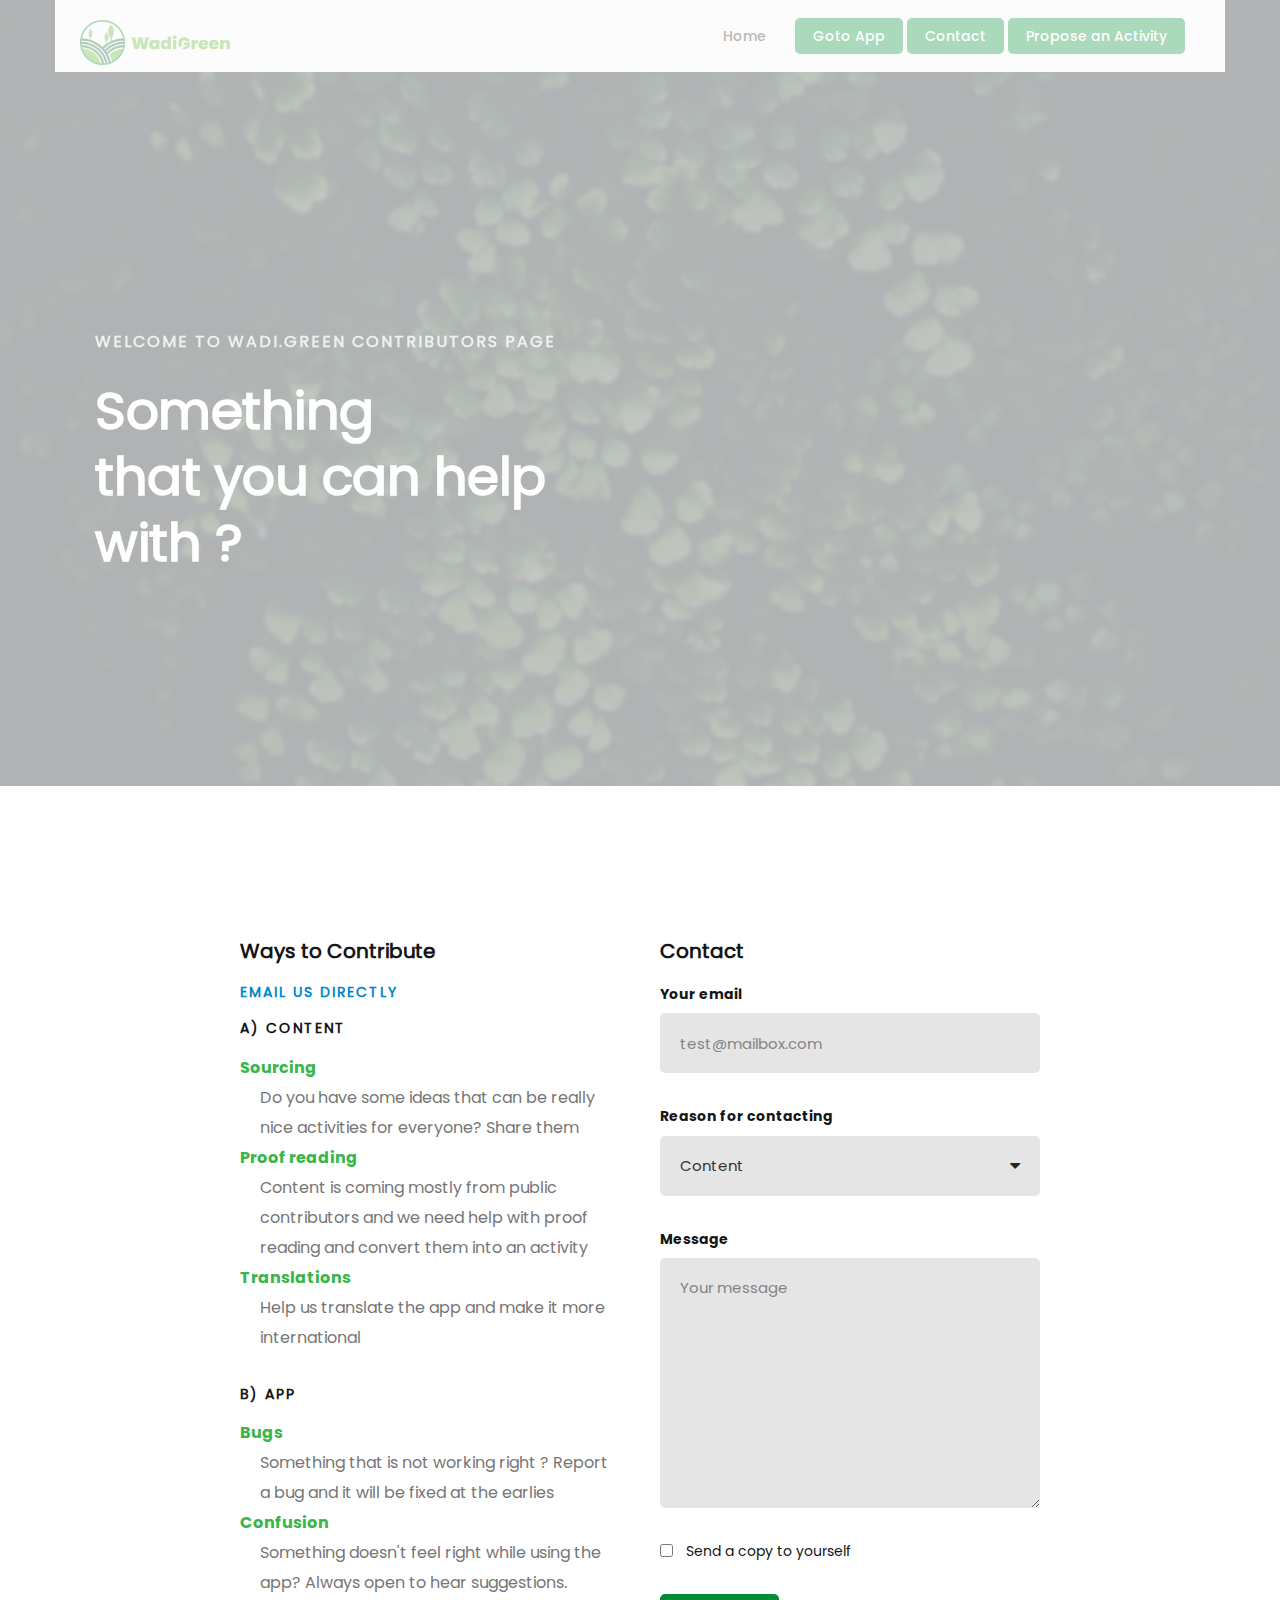
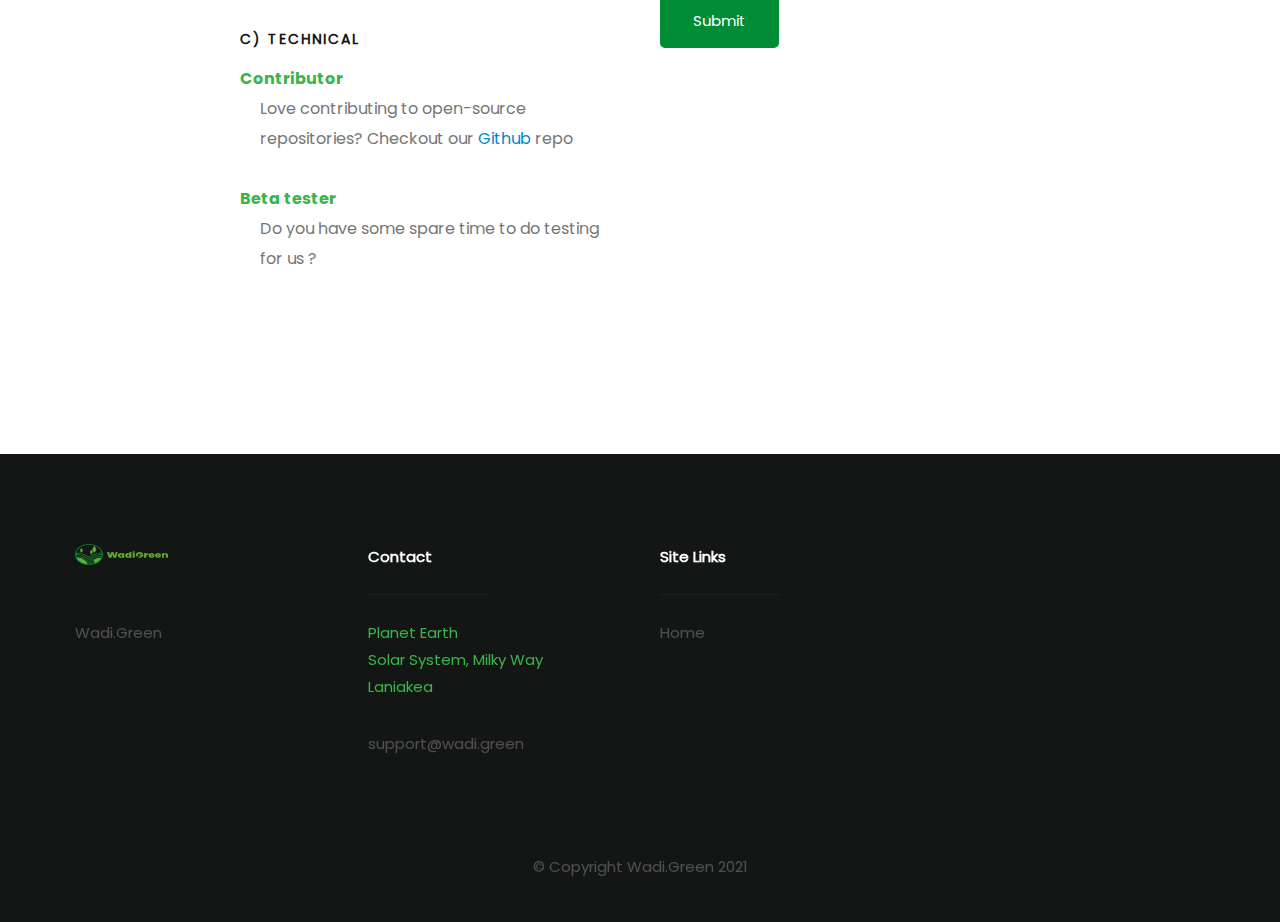
<file: contact.html>
<!DOCTYPE html>
<!--[if lt IE 9 ]><html class="no-js oldie" lang="en"> <![endif]-->
<!--[if IE 9 ]><html class="no-js oldie ie9" lang="en"> <![endif]-->
<!--[if (gte IE 9)|!(IE)]><!-->
<html class="no-js" lang="en">
<!--<![endif]-->

<head>

    <!--- basic page needs
   ================================================== -->
    <meta charset="utf-8">
    <title>Wadi.Green</title>
    <meta name="description" content="">
    <meta name="author" content="">

    <!-- mobile specific metas
   ================================================== -->
    <meta name="viewport" content="width=device-width, initial-scale=1">

    <!-- CSS
   ================================================== -->
    <link rel="stylesheet" href="css/base.css">
    <link rel="stylesheet" href="css/vendor.css">
    <link rel="stylesheet" href="css/main.css">

    <style type="text/css" media="screen">
        #styles {
            background: white;
            padding-top: 15rem;
            padding-bottom: 12rem;
        }
    </style>

    <!-- script
   ================================================== -->
    <script src="js/modernizr.js"></script>
    <script src="js/pace.min.js"></script>

    <!-- favicons
	================================================== -->
    <link rel="shortcut icon" href="favicon.ico" type="image/x-icon">
    <link rel="icon" href="favicon.ico" type="image/x-icon">

</head>

<body id="top">

    <!-- header 
   ================================================== -->
    <header id="header" class="row">

        <div class="header-logo">
            <a href="/landing_page/about.html">Wadi.Green</a>
        </div>

        <nav id="header-nav-wrap">
            <ul class="header-main-nav">
                <li class="current"><a class="smoothscroll" href="#home" title="home">Home</a></li>
            </ul>
            <a href="/" title="contact" class="button button-primary cta">Goto App</a>
            <a href="/landing_page/contact.html" title="contact" class="button button-primary cta">Contact</a>
            <a href="/landing_page/activity.html" title="contact" class="button button-primary cta">Propose an Activity</a>
        </nav>

        <a class="header-menu-toggle" href="#"><span>Menu</span></a>

    </header> <!-- end header -->


    <!-- home
   ================================================== -->
    <section id="home" data-parallax="scroll" data-image-src="images/hero-bg.jpg" data-natural-width=3000
        data-natural-height=2000>

        <div class="overlay"></div>
        <div class="home-content">

            <div class="row contents">
                <div class="home-content-left">

                    <h3 data-aos="fade-up">Welcome to Wadi.Green Contributors page</h3>

                    <h1 data-aos="fade-up">
                        Something <br>
                        that you can help <br>
                        with ?
                    </h1>

                </div>
            </div>

        </div> <!-- end home-content -->

    </section> <!-- end home -->

    <!-- styles
   ================================================== -->
    <section id="styles">

        <div class="row narrow add-bottom">
            <div class="row">
                <div class="col-six tab-full">
                    <h3>Ways to Contribute</h3>
                    <h5><a href="mailto:support@wadi.green">Email us directly</a></h5>
                    <h5>a) Content</h5>
                    <dl>
                        <dt><strong>Sourcing</strong></dt>
                        <dd>Do you have some ideas that can be really nice activities for everyone? Share them</dd>
                        <dt><strong>Proof reading</strong></dt>
                        <dd>Content is coming mostly from public contributors and we need help with proof reading and
                            convert them into an activity</dd>
                        <dt><strong>Translations</strong></dt>
                        <dd>Help us translate the app and make it more international</dd>
                    </dl>
                    <h5>b) App</h5>
                    <dl>
                        <dt><strong>Bugs</strong></dt>
                        <dd>Something that is not working right ? Report a bug and it will be fixed at the earlies</dd>
                        <dt><strong>Confusion</strong></dt>
                        <dd>Something doesn't feel right while using the app? Always open to hear suggestions.</dd>
                    </dl>
                    <h5>c) Technical</h5>
                    <dl>
                        <dt><strong>Contributor</strong></dt>
                        <dd>Love contributing to open-source repositories? Checkout our <a
                                href="https://github.com/wadi-green/">Github</a> repo</dd>
                    </dl>
                    <dl>
                        <dt><strong>Beta tester</strong></dt>
                        <dd>Do you have some spare time to do testing for us ?</dd>
                    </dl>
                </div>
                <div class="col-six tab-full">
                    <h3>Contact</h3>
                    <form action="https://www.wadi.green/libra/rest/public/api/v1/feedback/take" method="GET">
                        <div>
                            <label for="sampleInput">Your email</label>
                            <input class="full-width" type="email" name="email" placeholder="test@mailbox.com"
                                id="sampleInput" required>
                        </div>
                        <div>
                            <label for="sampleRecipientInput">Reason for contacting</label>
                            <div class="ss-custom-select">
                                <select class="full-width" id="sampleRecipientInput" name="category">
                                    <option value="Content">Content</option>
                                    <option value="System">System Failure</option>
                                    <option value="Technical">Technical support</option>
                                </select>
                            </div>
                        </div>

                        <label for="exampleMessage">Message</label>
                        <textarea class="full-width" placeholder="Your message" id="exampleMessage" name="content"
                            required></textarea>

                        <label class="add-bottom">
                            <input type="checkbox">
                            <span class="label-text">Send a copy to yourself</span>
                        </label>
                        <input class="button-primary" type="submit" value="Submit">
                    </form>
                </div>


            </div> <!-- end row -->

    </section> <!-- end styles -->

    <!-- footer
   ================================================== -->

    <!-- footer
    ================================================== -->
    <footer>

        <div class="footer-main">
            <div class="row">
                <div class="col-three md-1-3 tab-full footer-info">
                    <div class="footer-logo"></div>
                    <p>
                        Wadi.Green
                    </p>
                    <!-- <ul class="footer-social-list">
                        <li>
                            <a href="#"><i class="fa fa-facebook-square"></i></a>
                        </li>
                        <li>
                            <a href="#"><i class="fa fa-twitter"></i></a>
                        </li>
                        <li>
                            <a href="#"><i class="fa fa-behance"></i></a>
                        </li>
                        <li>
                            <a href="#"><i class="fa fa-dribbble"></i></a>
                        </li>
                        <li>
                            <a href="#"><i class="fa fa-instagram"></i></a>
                        </li>
                    </ul> -->


                </div> <!-- end footer-info -->

                <div class="col-three md-1-3 tab-1-2 mob-full footer-contact">
                    <h4>Contact</h4>
                    <p>
                        <a href="https://en.wikipedia.org/wiki/Laniakea_Supercluster">Planet Earth<br>
                            Solar System, Milky Way <br>
                            Laniakea<br>
                        </a>
                    </p>

                    <p>
                        support@wadi.green <br>
                    </p>

                </div> <!-- end footer-contact -->

                <div class="col-two md-1-3 tab-1-2 mob-full footer-site-links">

                    <h4>Site Links</h4>
                    <ul class="list-links">
                        <li><a href="#">Home</a></li>
                    </ul>

                </div> <!-- end footer-site-links -->

                <!-- <div class="col-four md-1-2 tab-full footer-subscribe">
                    <h4>Our Newsletter</h4>
                    <p>Lorem ipsum dolor sit amet, consectetur adipisicing elit, sed do eiusmod tempor incididunt ut
                        labore et dolore magna aliqua.</p>

                    <div class="subscribe-form">

                        <form id="mc-form" class="group" novalidate="true">

                            <input type="email" value="" name="EMAIL" class="email" id="mc-email"
                                placeholder="Email Address" required="">

                            <input type="submit" name="subscribe" value="Send">

                            <label for="mc-email" class="subscribe-message"></label>

                        </form>

                    </div> -->

            </div> <!-- end footer-subscribe -->

        </div> <!-- /row -->
        </div> <!-- end footer-main -->


        <div class="footer-bottom">

            <div class="row">

                <div class="col-twelve">
                    <div class="copyright">
                        <span>© Copyright Wadi.Green 2021</span>
                        <!-- <span>Design by <a href="http://www.styleshout.com/">styleshout</a></span> -->
                    </div>
                    <div id="go-top">
                        <a class="smoothscroll" title="Back to Top" href="#top"><i class="icon-arrow-up"></i></a>
                    </div>
                </div>
            </div> <!-- end footer-bottom -->
        </div>
    </footer>

    <div id="preloader">
        <div id="loader"></div>
    </div>

    <!-- Java Script
    ================================================== -->
    <script src="js/jquery-2.1.3.min.js"></script>
    <script src="js/plugins.js"></script>
    <script src="js/main.js"></script>

</body>

</html>
</file>
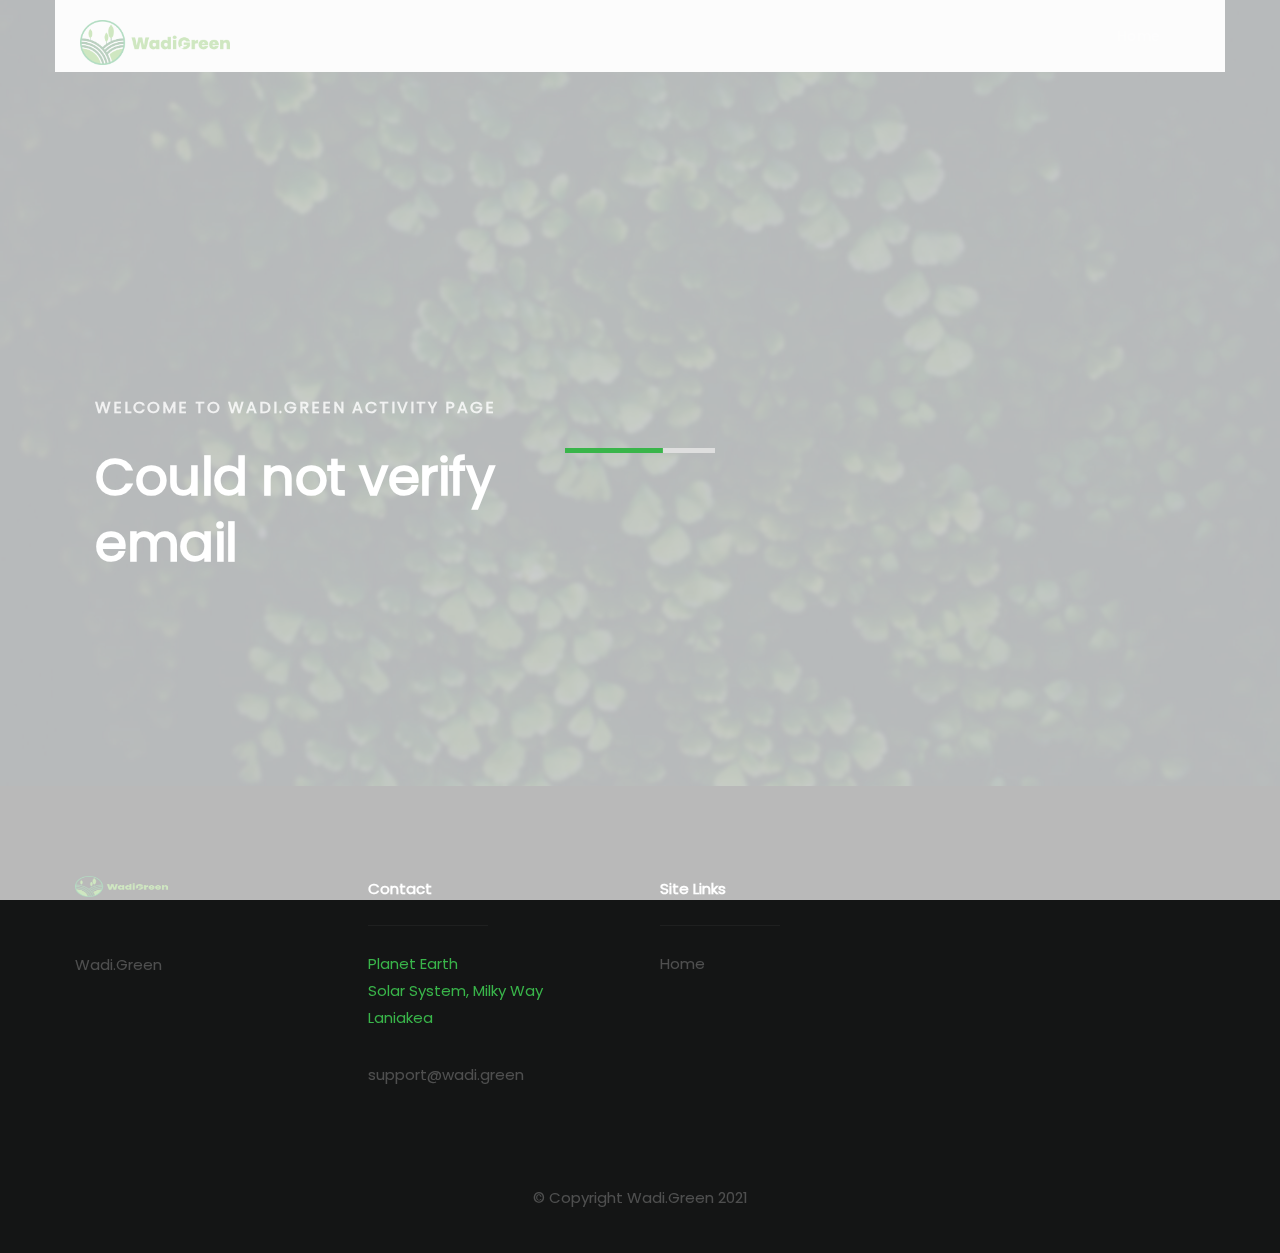
<file: email_verification.html>
<!DOCTYPE html>
<!--[if lt IE 9 ]><html class="no-js oldie" lang="en"> <![endif]-->
<!--[if IE 9 ]><html class="no-js oldie ie9" lang="en"> <![endif]-->
<!--[if (gte IE 9)|!(IE)]><!-->
<html class="no-js" lang="en">
<!--<![endif]-->

<head>

    <!--- basic page needs
   ================================================== -->
    <meta charset="utf-8">
    <title>Wadi.Green</title>
    <meta name="description" content="">
    <meta name="author" content="">

    <!-- mobile specific metas
   ================================================== -->
    <meta name="viewport" content="width=device-width, initial-scale=1">

    <!-- CSS
   ================================================== -->
    <link rel="stylesheet" href="css/base.css">
    <link rel="stylesheet" href="css/vendor.css">
    <link rel="stylesheet" href="css/main.css">

    <style type="text/css" media="screen">
        #styles {
            background: white;
            padding-top: 15rem;
            padding-bottom: 12rem;
        }
    </style>

    <!-- script
   ================================================== -->
    <script src="js/modernizr.js"></script>
    <script src="js/pace.min.js"></script>

    <!-- favicons
	================================================== -->
    <link rel="shortcut icon" href="favicon.ico" type="image/x-icon">
    <link rel="icon" href="favicon.ico" type="image/x-icon">

</head>

<body id="top">

    <!-- header 
   ================================================== -->
    <header id="header" class="row">

        <div class="header-logo">
            <a href="/">Wadi.Green</a>
        </div>

        <nav id="header-nav-wrap">
            <ul class="header-main-nav">
                <li class="current"><a href="index.html#home" title="home">Home</a></li>
            </ul>

        </nav>

        <a class="header-menu-toggle" href="#"><span>Menu</span></a>

    </header> <!-- end header -->


    <!-- home
   ================================================== -->
    <section id="home" data-parallax="scroll" data-image-src="images/hero-bg.jpg" data-natural-width=3000
        data-natural-height=2000>

        <div class="overlay"></div>
        <div class="home-content">

            <div class="row contents">
                <div class="home-content-left">

                    <h3 data-aos="fade-up">Welcome to Wadi.Green Activity page</h3>

                    <h1 data-aos="fade-up">
                        <div id="email_text"></div>
                    </h1>

                </div>
            </div>

        </div> <!-- end home-content -->

    </section> <!-- end home -->


    <!-- footer
    ================================================== -->
    <footer>

        <div class="footer-main">
            <div class="row">
                <div class="col-three md-1-3 tab-full footer-info">
                    <div class="footer-logo"></div>
                    <p>
                        Wadi.Green
                    </p>
                    <!--  <ul class="footer-social-list">
                        <li>
                            <a href="#"><i class="fa fa-facebook-square"></i></a>
                        </li>
                        <li>
                            <a href="#"><i class="fa fa-linkedin"></i></a>
                        </li>
                        <li>
                            <a href="#"><i class="fa fa-twitter"></i></a>
                        </li>
                        <li>
                            <a href="#"><i class="fa fa-behance"></i></a>
                        </li>
                        <li>
                            <a href="#"><i class="fa fa-dribbble"></i></a>
                        </li>
                        <li>
                            <a href="#"><i class="fa fa-instagram"></i></a>
                        </li>
                    </ul> -->


                </div> <!-- end footer-info -->

                <div class="col-three md-1-3 tab-1-2 mob-full footer-contact">
                    <h4>Contact</h4>
                    <p>
                        <a href="https://en.wikipedia.org/wiki/Laniakea_Supercluster">Planet Earth<br>
                            Solar System, Milky Way <br>
                            Laniakea<br>
                        </a>
                    </p>

                    <p>
                        support@wadi.green <br>
                    </p>

                </div> <!-- end footer-contact -->

                <div class="col-two md-1-3 tab-1-2 mob-full footer-site-links">

                    <h4>Site Links</h4>
                    <ul class="list-links">
                        <li><a href="#">Home</a></li>
                    </ul>

                </div> <!-- end footer-site-links -->

                <!-- <div class="col-four md-1-2 tab-full footer-subscribe">
                    <h4>Our Newsletter</h4>
                    <p>Lorem ipsum dolor sit amet, consectetur adipisicing elit, sed do eiusmod tempor incididunt ut
                        labore et dolore magna aliqua.</p>

                    <div class="subscribe-form">

                        <form id="mc-form" class="group" novalidate="true">

                            <input type="email" value="" name="EMAIL" class="email" id="mc-email"
                                placeholder="Email Address" required="">

                            <input type="submit" name="subscribe" value="Send">

                            <label for="mc-email" class="subscribe-message"></label>

                        </form>

                    </div> -->

            </div> <!-- end footer-subscribe -->

        </div> <!-- /row -->
        </div> <!-- end footer-main -->


        <div class="footer-bottom">

            <div class="row">

                <div class="col-twelve">
                    <div class="copyright">
                        <span>© Copyright Wadi.Green 2021</span>
                        <!-- <span>Design by <a href="http://www.styleshout.com/">styleshout</a></span> -->
                    </div>
                    <div id="go-top">
                        <a class="smoothscroll" title="Back to Top" href="#top"><i class="icon-arrow-up"></i></a>
                    </div>
                </div>
            </div> <!-- end footer-bottom -->
        </div>
    </footer>

    <div id="preloader">
        <div id="loader"></div>
    </div>

    <!-- Java Script
    ================================================== -->
    <script src="js/jquery-2.1.3.min.js"></script>
    <script src="js/plugins.js"></script>
    <script src="js/main.js"></script>

    <script>
        let searchParams = new URLSearchParams(window.location.search)
        let param = searchParams.get('verify');
        if (param === 'true') {
            $('#email_text').text('Your email has been verified');
        } else {
            $('#email_text').text('Could not verify email');
        }
    </script>
</body>

</html>
</file>
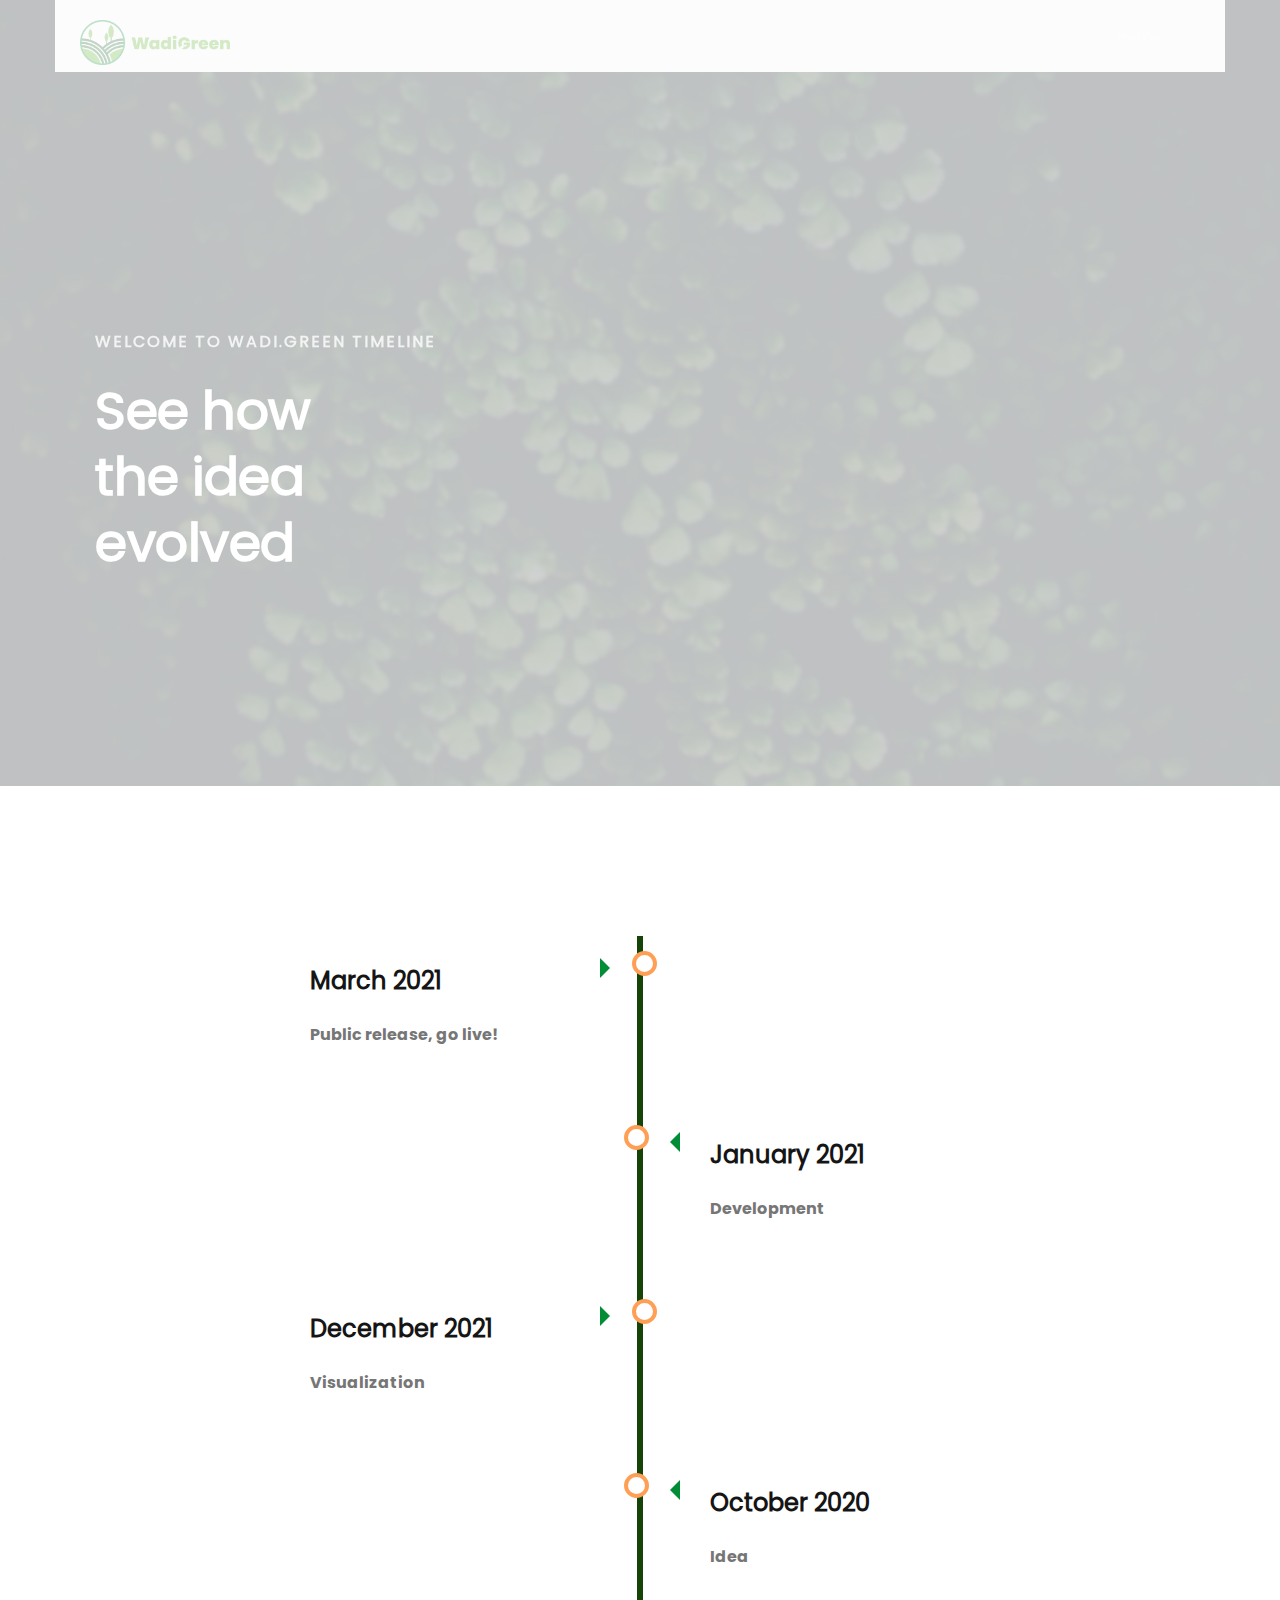
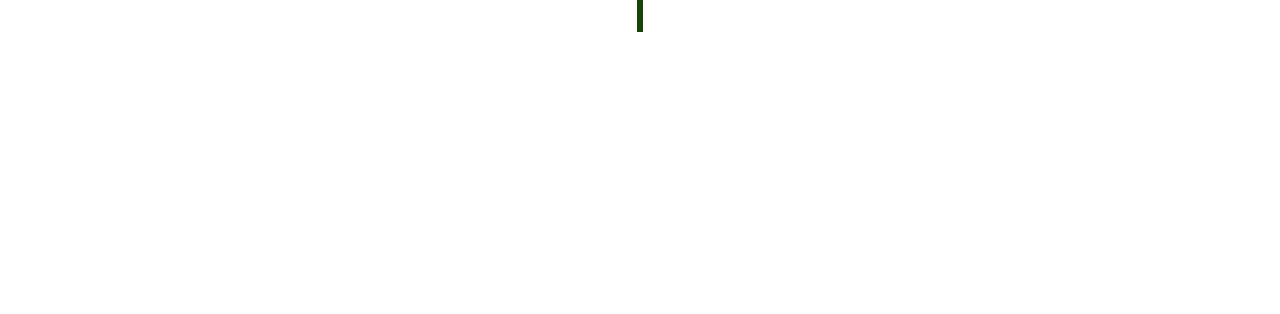
<file: timeline.html>
<!DOCTYPE html>
<!--[if lt IE 9 ]><html class="no-js oldie" lang="en"> <![endif]-->
<!--[if IE 9 ]><html class="no-js oldie ie9" lang="en"> <![endif]-->
<!--[if (gte IE 9)|!(IE)]><!-->
<html class="no-js" lang="en">
<!--<![endif]-->

<head>

    <!--- basic page needs
   ================================================== -->
    <meta charset="utf-8">
    <title>Wadi.Green</title>
    <meta name="description" content="">
    <meta name="author" content="">

    <!-- mobile specific metas
   ================================================== -->
    <meta name="viewport" content="width=device-width, initial-scale=1">

    <!-- CSS
   ================================================== -->
    <link rel="stylesheet" href="css/base.css">
    <link rel="stylesheet" href="css/vendor.css">
    <link rel="stylesheet" href="css/main.css">
    <link rel="stylesheet" href="css/timeline.css">

    <style type="text/css" media="screen">
        #styles {
            background: white;
            padding-top: 15rem;
            padding-bottom: 12rem;
        }
    </style>

    <!-- script
   ================================================== -->
    <script src="js/modernizr.js"></script>
    <script src="js/pace.min.js"></script>

    <!-- favicons
	================================================== -->
    <link rel="shortcut icon" href="favicon.ico" type="image/x-icon">
    <link rel="icon" href="favicon.ico" type="image/x-icon">

</head>

<body id="top">

    <!-- header 
   ================================================== -->
    <header id="header" class="row">

        <div class="header-logo">
            <a href="/">Wadi.Green</a>
        </div>

        <nav id="header-nav-wrap">
            <ul class="header-main-nav">
                <li class="current"><a href="index.html#home" title="home">Home</a></li>
            </ul>

        </nav>

        <a class="header-menu-toggle" href="#"><span>Menu</span></a>

    </header> <!-- end header -->


    <!-- home
   ================================================== -->
    <section id="home" data-parallax="scroll" data-image-src="images/hero-bg.jpg" data-natural-width=3000
        data-natural-height=2000>

        <div class="overlay"></div>
        <div class="home-content">

            <div class="row contents">
                <div class="home-content-left">

                    <h3 data-aos="fade-up">Welcome to Wadi.Green Timeline</h3>

                    <h1 data-aos="fade-up">
                        See how <br>
                        the idea <br>
                        evolved
                    </h1>

                </div>
            </div>

        </div> <!-- end home-content -->

    </section> <!-- end home -->

    <!-- styles
   ================================================== -->
    <section id="styles">

        <div class="row narrow add-bottom">
            <div class="row">
                <div class="col-twelve tab-full">
                    <div class="timeline">
                        <div class="container left">
                            <div class="content">
                                <h2>March 2021</h2>
                                <p>Public release, go live!</p>
                            </div>
                        </div>
                        <div class="container right">
                            <div class="content">
                                <h2>January 2021</h2>
                                <p>Development</p>
                            </div>
                        </div>
                        <div class="container left">
                            <div class="content">
                                <h2>December 2021</h2>
                                <p>Visualization</p>
                            </div>
                        </div>
                        <div class="container right">
                            <div class="content">
                                <h2>October 2020</h2>
                                <p>Idea</p>
                            </div>
                        </div>
                    </div>
                </div>


            </div> <!-- end row -->

    </section> <!-- end styles -->

    <!-- footer
   ================================================== -->

    <!-- footer
    ================================================== -->
    <footer>



    </footer>

    <div id="preloader">
        <div id="loader"></div>
    </div>

    <!-- Java Script
    ================================================== -->
    <script src="js/jquery-2.1.3.min.js"></script>
    <script src="js/plugins.js"></script>
    <script src="js/main.js"></script>

</body>

</html>
</file>
<file: css/main.css>
/* =================================================================== 
 *
 *  04-27-2017
 *  ------------------------------------------------------------------
 *
 *  TOC:
 *  01. webfonts and iconfonts
 *  02. base style overrides
 *  03. typography & general theme styles
 *  04. preloader
 *  05. forms
 *  06. buttons
 *  07. other components
 *  08. common and reusable theme styles
 *  09. header styles
 *  10. home
 *  11. about
 *  12. pricing 
 *  13. testimonials
 *  14. download
 *  15. footer styles
 *
 * =================================================================== */


/* ===================================================================
 *  01. webfonts and iconfonts - (_document-setup)
 *
 * ------------------------------------------------------------------- */

@import url("font-awesome/css/font-awesome.min.css");
@import url("micons/micons.css");
@import url("fonts.css");


/* ===================================================================
 *  02. base style overrides - (_document-setup)
 *
 * ------------------------------------------------------------------- */

html {
  font-size: 10px;
}

@media only screen and (max-width: 1024px) {
  html {
    font-size: 9.375px;
  }
}

@media only screen and (max-width: 768px) {
  html {
    font-size: 10px;
  }
}

@media only screen and (max-width: 400px) {
  html {
    font-size: 9.375px;
  }
}

html,
body {
  height: 100%;
}

body {
  background: #141515;
  font-family: "poppins-regular";
  font-size: 1.6rem;
  line-height: 1.875;
  color: #767676;
  margin: 0;
  padding: 0;
}


/* ------------------------------------------------------------------- 
 * links - (_document-setup) 
 * ------------------------------------------------------------------- */

a,
a:visited {
  color: #0087cc;
  -webkit-transition: all 0.3s ease-in-out;
  transition: all 0.3s ease-in-out;
}

a:hover,
a:focus {
  color: #39b54a;
}


/* ===================================================================
 *  03. typography & general theme styles - (_document-setup.scss) 
 *
 * ------------------------------------------------------------------- */

h1, h2, h3, h4, h5, h6, .h01, .h02, .h03, .h04, .h05, .h06 {
  font-family: "poppins-regular";
  color: #151515;
  font-style: normal;
  text-rendering: optimizeLegibility;
  margin-bottom: 2.4rem;
}

h3, .h03, h4, .h04 {
  margin-bottom: 1.5rem;
}
h5, .h05, h6, .h06 {
  margin-bottom: 1.2rem;
}
h1, .h01 {
  font-size: 3.1rem;
  line-height: 1.35;
  letter-spacing: -.1rem;
}

@media only screen and (max-width: 600px) {
  h1,
  .h01 {
    font-size: 2.6rem;
    letter-spacing: -.07rem;
  }
}

h2, .h02 {
  font-size: 2.4rem;
  line-height: 1.25;
}
h3, .h03 {
  font-size: 2rem;
  line-height: 1.5;
}
h4, .h04 {
  font-size: 1.7rem;
  line-height: 1.76;
}
h5, .h05 {
  font-size: 1.4rem;
  line-height: 1.7;
  text-transform: uppercase;
  letter-spacing: .2rem;
}
h6, .h06 {
  font-size: 1.3rem;
  line-height: 1.85;
  text-transform: uppercase;
  letter-spacing: .2rem;
}

p img {
  margin: 0;
}

p.lead {
  font-family: "poppins-light";
  font-size: 2.1rem;
  line-height: 1.857;
  color: #838383;
  margin-bottom: 3.6rem;
}

@media only screen and (max-width: 768px) {
  p.lead {
    font-size: 2rem;
  }
}

em, i, strong, b {
  font-size: 1.6rem;
  line-height: 1.875;
  font-style: normal;
  font-weight: normal;
}
em, i {
  font-family: "poppins-italic";
}
strong, b {
  font-family: "poppins-bold";
}

small {
  font-size: 1.1rem;
  line-height: inherit;
}

blockquote {
  margin: 3rem 0;
  padding-left: 5rem;
  position: relative;
}

blockquote:before {
  content: "\201C";
  font-size: 10rem;
  line-height: 0px;
  margin: 0;
  color: rgba(0, 0, 0, 0.3);
  font-family: arial;
  position: absolute;
  top: 3.6rem;
  left: 0;
}

blockquote p {
  font-family: "poppins-light";
  padding: 0;
  font-size: 1.9rem;
  line-height: 1.895;
}

blockquote cite {
  display: block;
  font-size: 1.3rem;
  font-style: normal;
  line-height: 1.615;
}

blockquote cite:before {
  content: "\2014 \0020";
}

blockquote cite a,
blockquote cite a:visited {
  color: #838383;
  border: none;
}

abbr {
  font-family: "poppins-bold";
  font-variant: small-caps;
  text-transform: lowercase;
  letter-spacing: .05rem;
  color: #838383;
}

var, kbd, samp, code, pre {
  font-family: Consolas, "Andale Mono", Courier, "Courier New", monospace;
}

pre {
  padding: 2.4rem 3rem 3rem;
  background: #F1F1F1;
}

code {
  font-size: 1.4rem;
  margin: 0 .2rem;
  padding: .3rem .6rem;
  white-space: nowrap;
  background: #F1F1F1;
  border: 1px solid #E1E1E1;
  border-radius: 3px;
}

pre>code {
  display: block;
  white-space: pre;
  line-height: 2;
  padding: 0;
  margin: 0;
}

pre.prettyprint>code {
  border: none;
}

del {
  text-decoration: line-through;
}

abbr[title],
dfn[title] {
  border-bottom: 1px dotted;
  cursor: help;
  text-decoration: none;
}

mark {
  background: #FFF49B;
  color: #000;
}

hr {
  border: solid rgba(0, 0, 0, 0.1);
  border-width: 1px 0 0;
  clear: both;
  margin: 2.4rem 0 1.5rem;
  height: 0;
}


/* ------------------------------------------------------------------- 
 * Lists - (_document-setup.scss)  
 * ------------------------------------------------------------------- */

ol {
  list-style: decimal;
}

ul {
  list-style: disc;
}

li {
  display: list-item;
}

ol,
ul {
  margin-left: 1.7rem;
}

ul li {
  padding-left: .4rem;
}

ul ul,
ul ol,
ol ol,
ol ul {
  margin: .6rem 0 .6rem 1.7rem;
}

ul.disc li {
  display: list-item;
  list-style: none;
  padding: 0 0 0 .8rem;
  position: relative;
}

ul.disc li::before {
  content: "";
  display: inline-block;
  width: 8px;
  height: 8px;
  border-radius: 50%;
  background: #39b54a;
  position: absolute;
  left: -17px;
  top: 11px;
  vertical-align: middle;
}

dt {
  margin: 0;
  color: #39b54a;
}

dd {
  margin: 0 0 0 2rem;
}


/* ------------------------------------------------------------------- 
 * Spacing - (_document-setup)  
 * ------------------------------------------------------------------- */

button,
.button {
  margin-bottom: 1.2rem;
}

fieldset {
  margin-bottom: 1.5rem;
}

input,
textarea,
select,
pre,
blockquote,
figure,
table,
p,
ul,
ol,
dl,
form,
.fluid-video-wrapper,
.ss-custom-select {
  margin-bottom: 3rem;
}


/* ------------------------------------------------------------------- 
 * floated image - (_document-setup)  
 * ------------------------------------------------------------------- */

img.pull-right {
  margin: 1.5rem 0 0 3rem;
}

img.pull-left {
  margin: 1.5rem 3rem 0 0;
}


/* ------------------------------------------------------------------- 
 * block grids paddings
 * ------------------------------------------------------------------- */

.bgrid {
  padding: 0 20px;
}

@media only screen and (max-width: 1024px) {
  .bgrid {
    padding: 0 18px;
  }
}

@media only screen and (max-width: 768px) {
  .bgrid {
    padding: 0 15px;
  }
}

@media only screen and (max-width: 600px) {
  .bgrid {
    padding: 0 10px;
  }
}

@media only screen and (max-width: 400px) {
  .bgrid {
    padding: 0;
  }
}


/* ------------------------------------------------------------------- 
 * tables - (_document-setup.scss)  
 * ------------------------------------------------------------------- */

table {
  border-width: 0;
  width: 100%;
  max-width: 100%;
  font-family: "poppins-regular";
}

th,
td {
  padding: 1.5rem 3rem;
  text-align: left;
  border-bottom: 1px solid #E8E8E8;
}

th {
  color: #151515;
  font-family: "poppins-bold";
}

td {
  line-height: 1.5;
}

th:first-child,
td:first-child {
  padding-left: 0;
}

th:last-child,
td:last-child {
  padding-right: 0;
}

.table-responsive {
  overflow-x: auto;
  -webkit-overflow-scrolling: touch;
}


/* ------------------------------------------------------------------- 
 * pace.js styles - center simple  - (_document-setup.scss)
 * ------------------------------------------------------------------- */

.pace {
  -webkit-pointer-events: none;
  pointer-events: none;
  -webkit-user-select: none;
  -moz-user-select: none;
  user-select: none;
  z-index: 2000;
  position: fixed;
  margin: auto;
  top: 0;
  left: 0;
  right: 0;
  bottom: 0;
  height: 5px;
  width: 150px;
  background: #dedede;
  overflow: hidden;
}

.pace .pace-progress {
  -webkit-box-sizing: border-box;
  -moz-box-sizing: border-box;
  -ms-box-sizing: border-box;
  -o-box-sizing: border-box;
  box-sizing: border-box;
  -webkit-transform: translate3d(0, 0, 0);
  -moz-transform: translate3d(0, 0, 0);
  -ms-transform: translate3d(0, 0, 0);
  -o-transform: translate3d(0, 0, 0);
  transform: translate3d(0, 0, 0);
  max-width: 150px;
  position: fixed;
  z-index: 2000;
  display: block;
  position: absolute;
  top: 0;
  right: 100%;
  height: 100%;
  width: 100%;
  background: #39b54a;
}

.pace.pace-inactive {
  display: none;
}

.oldie .pace {
  display: none;
}


/* ===================================================================
 *  04. preloader - (_preloader-blank.scss)
 *
 * ------------------------------------------------------------------- */

#preloader {
  position: fixed;
  top: 0;
  left: 0;
  right: 0;
  bottom: 0;
  background: #ffffff;
  z-index: 800;
  height: 100%;
  width: 100%;
}

.no-js #preloader,
.oldie #preloader {
  display: none;
}


/* ===================================================================
 *  05. forms - (_forms.scss)
 *
 * ------------------------------------------------------------------- */

fieldset {
  border: none;
}

input[type="email"],
input[type="number"],
input[type="search"],
input[type="text"],
input[type="tel"],
input[type="url"],
input[type="password"],
textarea,
select {
  display: block;
  height: 6rem;
  padding: 1.5rem 2rem;
  border: 0;
  outline: none;
  color: #333333;
  font-family: "poppins-regular";
  font-size: 1.5rem;
  line-height: 3rem;
  max-width: 100%;
  background: rgba(0, 0, 0, 0.1);
  -webkit-transition: all 0.3s ease-in-out;
  transition: all 0.3s ease-in-out;
  border-radius: 5px;
}

.ss-custom-select {
  position: relative;
  padding: 0;
}

.ss-custom-select select {
  -webkit-appearance: none;
  -moz-appearance: none;
  -ms-appearance: none;
  -o-appearance: none;
  appearance: none;
  text-indent: 0.01px;
  text-overflow: '';
  margin: 0;
  line-height: 3rem;
  vertical-align: middle;
}

.ss-custom-select select option {
  padding-left: 2rem;
  padding-right: 2rem;
}

.ss-custom-select select::-ms-expand {
  display: none;
}

.ss-custom-select::after {
  content: '\f0d7';
  font-family: 'FontAwesome';
  position: absolute;
  top: 50%;
  right: 1.5rem;
  margin-top: -10px;
  bottom: auto;
  width: 20px;
  height: 20px;
  line-height: 20px;
  font-size: 18px;
  text-align: center;
  pointer-events: none;
  color: #252525;
}


/* IE9 and below */

.oldie .ss-custom-select::after {
  display: none;
}

textarea {
  min-height: 25rem;
}

input[type="email"]:focus,
input[type="number"]:focus,
input[type="search"]:focus,
input[type="text"]:focus,
input[type="tel"]:focus,
input[type="url"]:focus,
input[type="password"]:focus,
textarea:focus,
select:focus {
  color: #000000;
}

label,
legend {
  font-family: "poppins-bold";
  font-size: 1.4rem;
  margin-bottom: .6rem;
  color: #151515;
  display: block;
}

input[type="checkbox"],
input[type="radio"] {
  display: inline;
}

label>.label-text {
  display: inline-block;
  margin-left: 1rem;
  font-family: "poppins-regular";
  line-height: inherit;
}

label>input[type="checkbox"],
label>input[type="radio"] {
  margin: 0;
  position: relative;
  top: .15rem;
}


/* ------------------------------------------------------------------- 
 * Style Placeholder Text - (_forms.scss)
 * ------------------------------------------------------------------- */

::-webkit-input-placeholder {
  color: #838383;
}

:-moz-placeholder {
  color: #838383;
  /* Firefox 18- */
}

::-moz-placeholder {
  color: #838383;
  /* Firefox 19+ */
}

:-ms-input-placeholder {
  color: #838383;
}

.placeholder {
  color: #838383 !important;
}


/* ------------------------------------------------------------------- 
 * Change Autocomplete styles in Chrome - (_forms.scss)
 * ------------------------------------------------------------------- */

input:-webkit-autofill,
input:-webkit-autofill:hover,
input:-webkit-autofill:focus input:-webkit-autofill,
textarea:-webkit-autofill,
textarea:-webkit-autofill:hover textarea:-webkit-autofill:focus,
select:-webkit-autofill,
select:-webkit-autofill:hover,
select:-webkit-autofill:focus {
  border: none;
  -webkit-text-fill-color: #57ca67;
  transition: background-color 5000s ease-in-out 0s;
}



/* ===================================================================
 *  06. buttons - (_button-essentials.scss)
 *
 * ------------------------------------------------------------------- */

.button,
button,
input[type="submit"],
input[type="reset"],
input[type="button"] {
  display: inline-block;
  font-family: "poppins-regular";
  font-size: 1.5rem;
  height: 5.4rem;
  line-height: calc(5.4rem - .6rem);
  padding: 0 3rem;
  margin: 0 .3rem 1.2rem 0;
  color: #222222;
  text-decoration: none;
  cursor: pointer;
  text-align: center;
  white-space: nowrap;
  border-radius: .5rem;
  -webkit-transition: all 0.3s ease-in-out;
  transition: all 0.3s ease-in-out;
  background-color: #c5c5c5;
  border: .3rem solid #c5c5c5;
}

.button:hover,
button:hover,
input[type="submit"]:hover,
input[type="reset"]:hover,
input[type="button"]:hover,
.button:focus,
button:focus,
input[type="submit"]:focus,
input[type="reset"]:focus,
input[type="button"]:focus {
  background-color: #b8b8b8;
  border-color: #b8b8b8;
  color: #000000;
  outline: 0;
}

.button.button-primary,
button.button-primary,
input[type="submit"].button-primary,
input[type="reset"].button-primary,
input[type="button"].button-primary {
  background-color: #008D36;
  border-color: #008D36;
  color: #FFFFFF;
}

.button.button-primary:hover,
button.button-primary:hover,
input[type="submit"].button-primary:hover,
input[type="reset"].button-primary:hover,
input[type="button"].button-primary:hover,
.button.button-primary:focus,
button.button-primary:focus,
input[type="submit"].button-primary:focus,
input[type="reset"].button-primary:focus,
input[type="button"].button-primary:focus {
  background: #008D36;
  border-color: #008D36;
}

button.full-width,
.button.full-width {
  width: 100%;
  margin-right: 0;
}

button.medium,
.button.medium {
  height: 5.7rem !important;
  line-height: calc(5.7rem - .6rem) !important;
}

button.large,
.button.large {
  height: 6rem !important;
  line-height: calc(6rem - .6rem) !important;
}

button.stroke,
.button.stroke {
  /* background: transparent !important; */
  color: #a5a5a5 !important;
}

button.stroke:hover,
.button.stroke:hover {
  border: 0.3rem solid #008D36;
  color: #008D36;
}

button.pill,
.button.pill {
  padding-left: 3rem !important;
  padding-right: 3rem !important;
  border-radius: 1000px;
}

button::-moz-focus-inner,
input::-moz-focus-inner {
  border: 0;
  padding: 0;
}



/* ===================================================================
 *  07. other components - (_others.scss)
 *
 * ------------------------------------------------------------------- */


/* ------------------------------------------------------------------- 
 * alert box - (_alert-box.scss)
 * ------------------------------------------------------------------- */

.alert-box {
  padding: 2.1rem 4rem 2.1rem 3rem;
  position: relative;
  margin-bottom: 3rem;
  border-radius: 3px;
  font-family: "poppins-regular";
  font-size: 1.5rem;
}

.alert-box .close {
  position: absolute;
  right: 1.8rem;
  top: 1.8rem;
  cursor: pointer;
}

.ss-error {
  background-color: #ffd1d2;
  color: #e65153;
}

.ss-success {
  background-color: #c8e675;
  color: #758c36;
}

.ss-info {
  background-color: #d7ecfb;
  color: #4a95cc;
}

.ss-notice {
  background-color: #fff099;
  color: #bba31b;
}


/* ------------------------------------------------------------------- 
 * additional typo styles - (_additional-typo.scss)
 * ------------------------------------------------------------------- */


/* drop cap 
 * ----------------------------------------------- */

.drop-cap:first-letter {
  float: left;
  margin: 0;
  padding: 1.5rem .6rem 0 0;
  font-size: 8.4rem;
  font-family: "poppins-bold";
  line-height: 6rem;
  text-indent: 0;
  background: transparent;
  color: #151515;
}


/* line definition style 
 * ----------------------------------------------- */

.lining dt,
.lining dd {
  display: inline;
  margin: 0;
}

.lining dt+dt:before,
.lining dd+dt:before {
  content: "\A";
  white-space: pre;
}

.lining dd+dd:before {
  content: ", ";
}

.lining dd+dd:before {
  content: ", ";
}

.lining dd:before {
  content: ": ";
  margin-left: -0.2em;
}


/* dictionary definition style 
 * ----------------------------------------------- */

.dictionary-style dt {
  display: inline;
  counter-reset: definitions;
}

.dictionary-style dt+dt:before {
  content: ", ";
  margin-left: -0.2em;
}

.dictionary-style dd {
  display: block;
  counter-increment: definitions;
}

.dictionary-style dd:before {
  content: counter(definitions, decimal) ". ";
}


/** 
 * Pull Quotes
 * -----------
 * markup:
 *
 * <aside class="pull-quote">
 *		<blockquote>
 *			<p></p>
 *		</blockquote>
 *	</aside>
 *
 * --------------------------------------------------------------------- */

.pull-quote {
  position: relative;
  padding: 2.1rem 3rem 2.1rem 0px;
}

.pull-quote:before,
.pull-quote:after {
  height: 1em;
  position: absolute;
  font-size: 10rem;
  font-family: Arial;
  color: rgba(0, 0, 0, 0.3);
}

.pull-quote:before {
  content: "\201C";
  top: -3.6rem;
  left: 0;
}

.pull-quote:after {
  content: '\201D';
  bottom: 3.6rem;
  right: 0;
}

.pull-quote blockquote {
  margin: 0;
}

.pull-quote blockquote:before {
  content: none;
}


/** 
 * Stats Tab
 * ---------
 * markup:
 *
 * <ul class="stats-tabs">
 *		<li><a href="#">[value]<em>[name]</em></a></li>
 *	</ul>
 *
 * Extend this object into your markup.
 *
 * --------------------------------------------------------------------- */

.stats-tabs {
  padding: 0;
  margin: 3rem 0;
}

.stats-tabs li {
  display: inline-block;
  margin: 0 1.5rem 3rem 0;
  padding: 0 1.5rem 0 0;
  border-right: 1px solid #ccc;
}

.stats-tabs li:last-child {
  margin: 0;
  padding: 0;
  border: none;
}

.stats-tabs li a {
  display: inline-block;
  font-size: 2.5rem;
  font-family: "poppins-semibold";
  border: none;
  color: #151515;
}

.stats-tabs li a:hover {
  color: #39b54a;
}

.stats-tabs li a em {
  display: block;
  margin: .6rem 0 0 0;
  font-size: 1.4rem;
  font-family: "poppins-regular";
  color: #909090;
}



/* ===================================================================
 *  08. common and reusable theme styles 
 *
 * ------------------------------------------------------------------- */

h1.intro-header {
  font-family: "poppins-regular";
  font-size: 3.4rem;
  line-height: 1.324;
  color: #151515;
  position: relative;
  padding-bottom: 3.6rem;
}

h1.intro-header::before {
  display: block;
  content: "";
  height: 2px;
  width: 70px;
  background-color: #39b54a;
  position: absolute;
  left: 0;
  bottom: 0;
}

.wide {
  max-width: 1300px;
}

.narrow {
  max-width: 800px;
}


/* ------------------------------------------------------------------- 
 * responsive:
 * common styles
 * ------------------------------------------------------------------- */

@media only screen and (max-width: 768px) {
  h1.intro-header {
    font-size: 3.1rem;
  }
}

@media only screen and (max-width: 600px) {
  h1.intro-header {
    font-size: 2.6rem;
  }
}



/* ===================================================================
 *  09. header styles - (_site-layout.scss)
 *
 * ------------------------------------------------------------------- */

#header {
  width: 100%;
  height: 72px;
  background-color: #f4f4f4;
  position: fixed;
  left: 50%;
  -webkit-transform: translateX(-50%);
  -ms-transform: translateX(-50%);
  transform: translateX(-50%);
  z-index: 501;
}


/* ------------------------------------------------------------------- 
 * header logo - (_site-layout.css) 
 * ------------------------------------------------------------------- */

.header-logo {
  /* position: absolute; */
  /* left: 40px; */
  /* top: 50%; */
  /* -webkit-transform: translateY(-50%); */
  /* -ms-transform: translateY(-50%); */
  /* transform: translateY(-50%); */
  /* -webkit-transition: all 1s ease-in-out; */
  /* transition: all 1s ease-in-out; */
  /* z-index: 501; */
  height: 85px;
  width: 16px;
  margin-left: 25px;
  /* padding: 10px; */
  /* width: 165px; */
}

.header-logo a {
  display: inline-block;
  margin: 0px;
  padding: 0px;
  outline: 0;
  border: none;
  width: 150px;
  height: 100%;
  background: url("../images/logo2x.png") no-repeat;
  background-size: contain;
  font: 0/0 a;
  text-shadow: none;
  color: transparent;
  -webkit-transition: all 0.5s ease-in-out;
  transition: all 0.5s ease-in-out;
}


/* ------------------------------------------------------------------- 
 * menu trigger - (_site-layout.css) 
 * ------------------------------------------------------------------- */

.header-menu-toggle {
  display: none;
  position: fixed;
  right: 32px;
  top: 15px;
  height: 42px;
  width: 42px;
  line-height: 42px;
  font-family: "poppins-regular";
  font-size: 1.4rem;
  text-transform: uppercase;
  letter-spacing: .2rem;
  color: rgba(255, 255, 255, 0.5);
  -webkit-transition: all 0.3s ease-in-out;
  transition: all 0.3s ease-in-out;
}

.header-menu-toggle:hover,
.header-menu-toggle:focus {
  color: #FFFFFF;
}

.header-menu-toggle span {
  display: block;
  width: 24px;
  height: 2px;
  margin-top: -1px;
  position: absolute;
  left: 9px;
  top: 50%;
  right: auto;
  bottom: auto;
  background-color: white;
  -webkit-transition: all 0.5s ease-in-out;
  transition: all 0.5s ease-in-out;
  font: 0/0 a;
  text-shadow: none;
  color: transparent;
}

.header-menu-toggle span::before,
.header-menu-toggle span::after {
  content: '';
  width: 100%;
  height: 100%;
  background-color: inherit;
  position: absolute;
  left: 0;
  -webkit-transition: all 0.5s ease-in-out;
  transition: all 0.5s ease-in-out;
}

.header-menu-toggle span::before {
  top: -9px;
}

.header-menu-toggle span::after {
  bottom: -9px;
}

.header-menu-toggle.is-clicked span {
  background-color: rgba(255, 255, 255, 0);
  -webkit-transition: all 0.1s ease-in-out;
  transition: all 0.1s ease-in-out;
}

.header-menu-toggle.is-clicked span::before,
.header-menu-toggle.is-clicked span::after {
  background-color: white;
}

.header-menu-toggle.is-clicked span::before {
  top: 0;
  -webkit-transform: rotate(135deg);
  -ms-transform: rotate(135deg);
  transform: rotate(135deg);
}

.header-menu-toggle.is-clicked span::after {
  bottom: 0;
  -webkit-transform: rotate(225deg);
  -ms-transform: rotate(225deg);
  transform: rotate(225deg);
}


/* ------------------------------------------------------------------- 
 * navigation - (_layout.scss) 
 * ------------------------------------------------------------------- */

#header-nav-wrap {
  font-family: "poppins-medium";
  font-size: 14px;
  position: absolute;
  top: 0;
  right: 40px;
}

#header-nav-wrap .header-main-nav {
  display: inline-block;
  list-style: none;
  height: 72px;
  margin: 0 1rem 0 0;
}

#header-nav-wrap .header-main-nav li {
  display: inline-block;
  padding-left: 0;
  margin-right: 1.5rem;
}

#header-nav-wrap .header-main-nav li a {
  display: block;
  line-height: 72px;
}

#header-nav-wrap .header-main-nav li a,
#header-nav-wrap .header-main-nav li a:visited {
  color: rgba(255, 255, 255, 0.45);
}

#header-nav-wrap .header-main-nav li a:hover,
#header-nav-wrap .header-main-nav li a:focus {
  color: #262626;
}

#header-nav-wrap .header-main-nav li.current a {
  color: #262626;
}

#header-nav-wrap .cta {
  height: 3.6rem;
  line-height: calc(3.6rem - .6rem);
  padding: 0 1.5rem;
  font-family: "poppins-medium";
  font-size: 14px;
  text-transform: none;
  letter-spacing: normal;
  margin: 0;
}


/* ------------------------------------------------------------------- 
 * responsive:
 * header
 * ------------------------------------------------------------------- */

@media only screen and (max-width: 1230px) {
  #header {
    max-width: none;
  }
}

@media only screen and (max-width: 768px) {
  .header-logo a {
    width: 127px;
    height: 34px;
    background-size: 127px 34px;
  }
  #header-nav-wrap {
    display: none;
    height: auto;
    width: 100%;
    right: auto;
    left: 0;
    background-color: #111111;
    padding: 120px 40px 54px;
  }
  #header-nav-wrap .header-main-nav {
    display: block;
    height: auto;
    margin: 0 0 4.2rem 0;
    border-top: 1px solid rgba(255, 255, 255, 0.03);
  }
  #header-nav-wrap .header-main-nav li {
    display: block;
    margin: 0;
    padding: 0;
    border-bottom: 1px solid rgba(255, 255, 255, 0.03);
  }
  #header-nav-wrap .header-main-nav li a {
    padding: 18px 0;
    line-height: 18px;
  }
  #header-nav-wrap .cta {
    height: 42px;
    line-height: calc(42px - .6rem);
    padding: 0 30px;
  }
  .header-menu-toggle {
    display: block;
  }
}

@media only screen and (max-width: 600px) {
  #header-nav-wrap .cta {
    display: block;
    padding: 0 20px;
  }
}

@media only screen and (max-width: 400px) {
  .header-menu-toggle {
    right: 24px;
  }
}


/* -------------------------------------------------------------------
 * make sure the menu is visible on larger screens
 * ------------------------------------------------------------------- */

@media only screen and (min-width: 769px) {
  #header-nav-wrap {
    display: block !important;
  }
}



/* ===================================================================
 *  10. home - (_site-layout.scss)
 *
 * ------------------------------------------------------------------- */

#home {
  width: 100%;
  height: 786px;
  min-height: 786px;
  background-color: transparent;
  position: relative;
  display: table;
}

#home .shadow-overlay {
  position: absolute;
  top: 0;
  left: 0;
  width: 100%;
  height: 100%;
  opacity: .2;
  background: -moz-linear-gradient(left, black 0%, black 20%, transparent 100%);
  /* FF3.6-15 */
  background: -webkit-linear-gradient(left, black 0%, black 20%, transparent 100%);
  /* Chrome10-25,Safari5.1-6 */
  background: linear-gradient(to right, black 0%, black 20%, transparent 100%);
  /* W3C, IE10+, FF16+, Chrome26+, Opera12+, Safari7+ */
  filter: progid:DXImageTransform.Microsoft.gradient( startColorstr='#000000', endColorstr='#00000000', GradientType=1);
  /* IE6-9 */
}

#home .overlay {
  position: absolute;
  top: 0;
  left: 0;
  width: 100%;
  height: 100%;
  opacity: .2;
  background-color: #000000;
}

.no-js #home {
  background: #151515;
}

.home-content {
  display: table-cell;
  width: 100%;
  height: 100%;
  vertical-align: bottom;
}

.home-content .contents {
  position: relative;
}

.home-content-left {
  padding: 15rem 0 12rem 40px;
  position: relative;
  width: 50%;
}

.home-content-left h3 {
  color: rgba(255, 255, 255, 0.8);
  font-size: 1.6rem;
  line-height: 1.5;
  text-transform: uppercase;
  letter-spacing: .2rem;
  margin-bottom: 2.4rem;
}

.home-content-left h1 {
  font-family: "poppins-regular";
  font-size: 5.2rem;
  letter-spacing: -.05rem;
  line-height: 1.269;
  color: #ffffff;
  margin-bottom: 9rem;
}

.home-content-left .button.stroke {
  color: #008d36 !important;
  background-color: #008D36;
  border-color: #008D36;
  margin: 0 .6rem 1.2rem;
  padding: 0 2.2rem;
  min-width: 188px;
}

.home-content-left .button.stroke span[class*="icon"] {
  margin-right: 5px;
  position: relative;
  top: 2px;
}

.home-content-left .button.stroke:hover,
.home-content-left .button.stroke:focus {
  background-color: #008D36 !important;
  color: #f4f4f4 !important;
}

.home-image-right {
  display: block;
  position: absolute;
  right: 0;
  top: 50%;
  -webkit-transform: translateY(-50%);
  -ms-transform: translateY(-50%);
  transform: translateY(-50%);
  padding-top: 21rem;
  z-index: 500;
  width: 50%;
  text-align: right;
}

.home-image-right img {
  vertical-align: bottom;
  width: 75%;
}


/* home social-list */

.home-social-list {
  position: absolute;
  right: 42px;
  top: 50%;
  margin: 0;
  padding: 0;
  list-style: none;
  font-size: 2.2rem;
  line-height: 1.75;
  text-align: center;
  -webkit-transform: translateY(-55%);
  -ms-transform: translateY(-55%);
  transform: translateY(-55%);
}

.home-social-list::before {
  display: block;
  content: "";
  width: 2px;
  height: 42px;
  background-color: rgba(255, 255, 255, 0.15);
  margin-left: auto;
  margin-right: auto;
  margin-bottom: 12px;
}

.home-social-list li {
  padding-left: 0;
}

.home-social-list li a,
.home-social-list li a:visited {
  color: #FFFFFF;
}

.home-social-list li a:hover,
.home-social-list li a:focus,
.home-social-list li a:active {
  color: #44c455;
}


/* scroll down */

.home-scrolldown {
  position: absolute;
  bottom: 0;
  right: 0;
  -webkit-transform: rotate(90deg);
  -ms-transform: rotate(90deg);
  transform: rotate(90deg);
  -webkit-transform-origin: right top;
  -ms-transform-origin: right top;
  transform-origin: right top;
  float: right;
}

.home-scrolldown i {
  padding-left: 9px;
}

.home-scrolldown a:hover,
.home-scrolldown a:focus {
  color: #44c455 !important;
}

html[data-useragent*='MSIE 10.0'] .home-scrolldown,
.oldie .home-scrolldown {
  display: none;
}

.scroll-icon {
  display: inline-block;
  font-family: "poppins-medium";
  font-size: 1.2rem;
  text-transform: uppercase;
  letter-spacing: .3rem;
  color: #FFFFFF !important;
  background: transparent;
  position: relative;
  top: 36px;
  right: 42px;
  -webkit-animation: animate-it 3s ease infinite;
  animation: animate-it 3s ease infinite;
}

.scroll-icon i {
  font-size: 2.4rem;
  position: relative;
  bottom: -6px;
}


/* vertical animation */

@-webkit-keyframes animate-it {
  0%,
  60%,
  80%,
  100% {
    -webkit-transform: translateX(0);
  }
  0%,
  60%,
  80%,
  100% {
    transform: translateX(0);
  }
  20% {
    -webkit-transform: translateX(-5px);
  }
  20% {
    transform: translateX(-5px);
  }
  40% {
    -webkit-transform: translateX(20px);
  }
  40% {
    transform: translateX(20px);
  }
}

@keyframes animate-it {
  0%,
  60%,
  80%,
  100% {
    -webkit-transform: translateX(0);
  }
  0%,
  60%,
  80%,
  100% {
    transform: translateX(0);
  }
  20% {
    -webkit-transform: translateX(-5px);
  }
  20% {
    transform: translateX(-5px);
  }
  40% {
    -webkit-transform: translateX(20px);
  }
  40% {
    transform: translateX(20px);
  }
}


/* ------------------------------------------------------------------- 
 * responsive:
 * home section 
 * ------------------------------------------------------------------- */

@media only screen and (max-width: 1300px) {
  .home-image-right {
    right: 5rem;
  }
}

@media only screen and (max-width: 1200px) {
  #home {
    overflow: hidden;
  }
  .home-content {
    vertical-align: middle;
  }
  .home-content-left {
    padding: 18rem 0 12rem 40px;
  }
  .home-content-left h3 {
    font-size: 1.5rem;
  }
  .home-content-left h1 {
    font-size: 4.8rem;
  }
  .home-image-right {
    padding-top: 18rem;
  }
  .home-image-right img {
    vertical-align: top;
    width: 70%;
  }
}

@media only screen and (max-width: 1100px) {
  .home-content-left h1 {
    font-size: 4.6rem;
  }
  .home-content-left h1 br {
    display: none;
  }
}

@media only screen and (max-width: 1024px) {
  .home-content-left {
    width: 60%;
    padding: 18rem 6rem 12rem 4rem;
  }
  .home-content-left h3 {
    font-size: 1.5rem;
  }
  .home-content-left h1 {
    font-size: 4.2rem;
  }
  .home-image-right {
    width: 40%;
    padding-top: 120px;
  }
  .home-image-right img {
    vertical-align: top;
    width: 100%;
  }
}

@media only screen and (max-width: 900px) {
  #home {
    height: auto;
    min-height: 840px;
  }
  #home,
  .home-content {
    display: block;
    text-align: center;
  }
  .home-content-left {
    width: 94%;
    position: static;
    padding: 15rem 6rem 366px;
    margin: 0 auto;
  }
  .home-content-left h1 {
    margin-bottom: 3.6rem;
  }
  .home-image-right {
    width: 400px;
    right: auto;
    top: auto;
    left: 50%;
    bottom: 0;
    -webkit-transform: translateX(-50%);
    -ms-transform: translateX(-50%);
    transform: translateX(-50%);
    padding: 0;
    margin-bottom: -378px;
  }
}

@media only screen and (max-width: 768px) {
  #home {
    min-height: auto;
  }
  .home-content-left h3 {
    font-size: 1.4rem;
  }
  .home-content-left h1 {
    font-size: 3.6rem;
  }
}

@media only screen and (max-width: 600px) {
  .home-content-left {
    padding: 12rem 6rem 366px;
  }
  .home-content-left h1 {
    font-size: 3.3rem;
  }
  .home-content-left .button.stroke {
    width: 100%;
    min-width: 0;
    max-width: 280px;
  }
  .home-social-list {
    font-size: 2rem;
    right: 30px;
  }
  .scroll-icon {
    top: 21px;
  }
}

@media only screen and (max-width: 500px) {
  .home-social-list,
  .home-scrolldown {
    display: none;
  }
  .home-content-left {
    padding: 12rem 2.5rem 366px;
    width: 100%;
  }
  .home-content-left h1 {
    font-size: 3rem;
  }
}

@media only screen and (max-width: 400px) {
  .home-content-left {
    padding: 12rem 0 300px;
  }
  .home-content-left .button.stroke {
    margin: 0 0 1.2rem 0;
  }
  .home-image-right {
    width: 320px;
    margin-bottom: -298px;
  }
}



/* ===================================================================
 *  11. about - (_layout.scss)
 *
 * ------------------------------------------------------------------- */

#about {
  min-height: 786px;
  background: #ffffff;
  padding-top: 18rem;
  overflow: hidden;
}

.about-intro {
  padding-bottom: 3.6rem;
  border-bottom: 1px solid rgba(0, 0, 0, 0.07);
}

.about-features .features-list {
  padding-top: 5.4rem;
}

.about-features .feature {
  margin-bottom: 1.8rem;
}

.about-features .feature .icon {
  margin-bottom: 1.5rem;
  display: inline-block;
}

.about-features .feature .icon i {
  color: #39b54a;
  font-size: 4.8rem;
}

.about-features .feature h3 {
  font-family: "poppins-regular";
  font-size: 1.9rem;
  color: #151515;
  margin-bottom: 3rem;
}

.about-how {
  padding-top: 7.2rem;
  padding-bottom: 6rem;
}

.about-how h1.intro-header {
  text-align: center;
}

#about .about-how h1.intro-header::before {
  left: 50%;
  -webkit-transform: translateX(-50%);
  -ms-transform: translateX(-50%);
  transform: translateX(-50%);
}

.about-how-content {
  position: relative;
  width: 100%;
  max-width: 1000px;
  min-height: 300px;
  margin-top: 7.2rem;
  margin-left: auto;
  margin-right: auto;
  clear: both;
}

.about-how-content::before,
.about-how-content::after {
  content: "";
  display: block;
  width: 1px;
  height: 100%;
  background-color: rgba(0, 0, 0, 0.1);
  position: absolute;
  top: 0;
}

.about-how-content::before {
  left: 0;
}

.about-how-content::after {
  left: 50%;
}

.about-how-content .about-how-steps {
  width: 100%;
}

.about-how-content .step {
  padding: 0 40px 1.5rem 60px;
  position: relative;
  min-height: 240px;
}

.about-how-content .step h3 {
  margin-bottom: 2.4rem;
}

.about-how-content .step::before {
  display: block;
  font-family: "poppins-bold";
  font-size: 2rem;
  content: attr(data-item);
  color: #ffffff;
  height: 54px;
  width: 54px;
  line-height: 54px;
  text-align: center;
  border-radius: 50%;
  background-color: #39b54a;
  box-shadow: 0 0 0 15px #ffffff;
  z-index: 500;
  position: absolute;
  top: -12px;
  left: -27px;
}

.about-bottom-image img {
  vertical-align: bottom;
}


/* ------------------------------------------------------------------- 
 * responsive:
 * about 
 * ------------------------------------------------------------------- */

@media only screen and (max-width: 1200px) {
  .about-how-content {
    max-width: 800px;
  }
}

@media only screen and (max-width: 1024px) {
  .about-intro {
    max-width: 800px;
    text-align: center;
  }
  .about-intro h1::before {
    left: 50%;
    -webkit-transform: translateX(-50%);
    -ms-transform: translateX(-50%);
    transform: translateX(-50%);
  }
  .about-intro [class*="col-"] {
    width: 100% !important;
    float: none !important;
    clear: both !important;
    margin-left: 0;
    margin-right: 0;
  }
  .about-how-content {
    max-width: 700px;
  }
}

@media only screen and (max-width: 850px) {
  .about-how-content {
    max-width: 550px;
  }
  .about-how-content::after {
    display: none;
  }
  .about-how-content .step {
    width: 100% !important;
    float: none !important;
    clear: both !important;
    margin-left: 0;
    margin-right: 0;
    padding-right: 18px;
    min-height: auto;
    padding: 0 40px .9rem 60px;
  }
}

@media only screen and (max-width: 768px) {
  .about-features .feature .icon i {
    font-size: 4.4rem;
  }
  .about-features .feature h3 {
    font-size: 1.8rem;
  }
  .about-how h3 {
    font-size: 1.9rem;
  }
  .about-how-content::before {
    left: 30px;
  }
  .about-how-content .step {
    padding: 0 10px 0 80px;
  }
  .about-how-content .step::before {
    font-size: 1.6rem;
    height: 45px;
    width: 45px;
    line-height: 45px;
    top: -9px;
    left: 7.5px;
  }
}

@media only screen and (max-width: 650px) {
  .about-features {
    max-width: 600px;
    text-align: center;
  }
  .about-features .feature {
    width: 100% !important;
    float: none !important;
    clear: both !important;
    margin-left: 0;
    margin-right: 0;
    margin-bottom: 4.5rem;
  }
  .about-features .feature h3 {
    margin-bottom: 1.5rem;
  }
}

@media only screen and (max-width: 400px) {
  .about-how-content {
    text-align: center;
  }
  .about-how-content::before {
    display: none;
  }
  .about-how-content .step {
    padding: 60px 0 0 0;
  }
  .about-how-content .step::before {
    top: 0;
    left: 50%;
    -webkit-transform: translateX(-50%);
    -ms-transform: translateX(-50%);
    transform: translateX(-50%);
  }
}



/* ===================================================================
 *  12. pricing - (_layout.scss)
 *
 * ------------------------------------------------------------------- */

#pricing {
  background: #ebebeb;
  padding-top: 15rem;
  padding-bottom: 12rem;
}

#pricing h1 {
  margin-bottom: 3.6rem;
}

.pricing-intro {
  padding-top: .6rem;
}

.pricing-table {
  text-align: center;
}

.pricing-table .plan-block {
  background: #ffffff;
  border-radius: 5px;
  padding: 4.8rem 4rem 5.4rem;
  margin-bottom: 4.8rem;
}

.pricing-table .plan-block:after {
  content: "";
  display: table;
  clear: both;
}

.pricing-table .plan-block .plan-block-title {
  font-family: "poppins-regular";
  font-size: 2.4rem;
  margin-bottom: 3.6rem;
}

.pricing-table .plan-block .plan-block-price {
  font-family: "poppins-medium";
  font-size: 7.8rem;
  color: #151515;
  line-height: 1;
  margin-bottom: 0;
}

.pricing-table .plan-block .plan-block-price sup {
  font-family: "poppins-regular";
  font-size: 3rem;
  top: -3.6rem;
  margin-right: 3px;
}

.pricing-table .plan-block .plan-block-per {
  margin-top: -.6rem;
  margin-bottom: 0;
  font-family: "poppins-medium";
  font-size: 1.7rem;
}

.pricing-table .plan-block .plan-block-features {
  list-style: none;
  margin: 0 2rem 4.2rem;
  border-top: 1px solid rgba(0, 0, 0, 0.1);
  font-size: 1.6rem;
  line-height: 2.4rem;
}

.pricing-table .plan-block .plan-block-features li {
  padding: 1.2rem 0;
  border-bottom: 1px solid rgba(0, 0, 0, 0.1);
}

.pricing-table .plan-block .plan-block-features li span {
  color: #39b54a;
  font-family: "poppins-bold";
}

.pricing-table .plan-block.primary {
  background: #39b54a;
  color: rgba(255, 255, 255, 0.8);
}

.pricing-table .plan-block.primary .plan-block-title,
.pricing-table .plan-block.primary .plan-block-price {
  color: #ffffff;
}

.pricing-table .plan-block.primary .plan-block-features {
  border-top: 1px solid rgba(255, 255, 255, 0.2);
}

.pricing-table .plan-block.primary .plan-block-features li {
  border-bottom: 1px solid rgba(255, 255, 255, 0.2);
}

.pricing-table .plan-block.primary .plan-block-features li span {
  color: #ffffff;
}

.pricing-table .plan-block.primary .button.button-primary {
  background: #ffffff;
  color: #151515;
  border-color: #ffffff;
}

.pricing-table .plan-block.primary .button.button-primary:hover,
.pricing-table .plan-block.primary .button.button-primary:focus {
  color: #39b54a;
}

.pricing-table .plan-bottom-part {
  margin-top: 3rem;
}


/* ------------------------------------------------------------------- 
 * responsive:
 * pricing 
 * ------------------------------------------------------------------- */

@media only screen and (max-width: 1024px) {
  #pricing .pricing-content>[class*="col"] {
    width: 100% !important;
    float: none !important;
    clear: both !important;
    margin-left: 0;
    margin-right: 0;
  }
  #pricing [class*="col"].pricing-intro {
    text-align: center;
    margin-left: auto;
    margin-right: auto;
    max-width: 650px;
  }
  #pricing [class*="col"].pricing-intro h1::before {
    left: 50%;
    -webkit-transform: translateX(-50%);
    -ms-transform: translateX(-50%);
    transform: translateX(-50%);
  }
  #pricing [class*="col"].pricing-table {
    margin-top: 5.4rem;
    max-width: 650px;
    margin-left: auto;
    margin-right: auto;
  }
}

@media only screen and (max-width: 768px) {
  .pricing-table .plan-wrap {
    width: 100% !important;
    float: none !important;
    clear: both !important;
    margin-left: 0;
    margin-right: 0;
  }
  .pricing-table .plan-top-part,
  .pricing-table .plan-bottom-part {
    float: left;
  }
  .pricing-table .plan-top-part {
    width: 41.66667%;
    margin-top: 1.2rem;
  }
  .pricing-table .plan-bottom-part {
    width: 58.33333%;
  }
}

@media only screen and (max-width: 600px) {
  #pricing [class*="col"].pricing-table {
    max-width: 360px;
  }
  #pricing .plan-top-part,
  #pricing .plan-bottom-part {
    width: 100% !important;
    float: none !important;
    clear: both !important;
    margin-left: 0;
    margin-right: 0;
  }
}


/* ===================================================================
 *  13. testimonials - (_layout.scss)
 *
 * ------------------------------------------------------------------- */

#testimonials {
  background: #FFFFFF;
  padding: 15rem 0 9rem;
  text-align: center;
  min-height: 600px;
}

#testimonials h1::before {
  left: 50%;
  -webkit-transform: translateX(-50%);
  -ms-transform: translateX(-50%);
  transform: translateX(-50%);
}

#testimonials .owl-wrap {
  width: 80%;
  max-width: 900px;
  margin: 4.2rem auto 0;
}

#testimonial-slider {
  margin: 0 0 3rem 0;
  position: relative;
}

#testimonial-slider .slides {
  padding-bottom: 3rem;
}

#testimonial-slider p {
  font-family: "poppins-regular";
  font-size: 3.2rem;
  line-height: 1.5;
  color: #303030;
}

#testimonial-slider p::before,
#testimonial-slider p::after {
  display: inline-block;
  font-family: "poppins-regular", serif;
  font-size: 3.6rem;
  line-height: 1;
  position: relative;
  top: .3rem;
}

#testimonial-slider p::before {
  content: '\201C';
}

#testimonial-slider p::after {
  content: '\201D';
}

#testimonial-slider .testimonial-author {
  margin-top: 4.2rem;
}

#testimonial-slider .testimonial-author img {
  width: 7.4rem;
  height: 7.4rem;
  margin: 0 auto 1.2rem auto;
  display: block;
  border-radius: 50%;
}

#testimonial-slider .testimonial-author .author-info {
  display: inline-block;
  vertical-align: middle;
  text-align: center;
  font-family: "poppins-semibold";
  font-size: 1.9rem;
  margin-top: .9rem;
  margin-bottom: 3rem;
  color: #151515;
}

#testimonial-slider .testimonial-author .author-info span {
  display: block;
  font-family: "poppins-bold";
  font-size: 1.6rem;
  line-height: 1.313;
  letter-spacing: 0;
  text-transform: none;
  color: rgba(0, 0, 0, 0.5);
  margin-top: .3rem;
}


/* owl dots */

#testimonial-slider .owl-nav {
  margin-top: 1.8rem;
  margin-bottom: 1.5rem;
  text-align: center;
  -webkit-tap-highlight-color: transparent;
}

#testimonial-slider .owl-nav [class*='owl-'] {
  color: #FFFFFF;
  font-family: "poppins-regular";
  font-size: 1.4rem;
  height: 3rem;
  line-height: 3rem;
  margin: .6rem;
  padding: 0 10px;
  background: rgba(0, 0, 0, 0.5);
  display: inline-block;
  cursor: pointer;
  border-radius: 3px;
  -webkit-transition: all 0.3s ease-in-out;
  transition: all 0.3s ease-in-out;
}

#testimonial-slider .owl-nav [class*='owl-']:hover {
  background: rgba(0, 0, 0, 0.7);
  color: #FFFFFF;
  text-decoration: none;
}

#testimonial-slider .owl-nav .disabled {
  background: rgba(0, 0, 0, 0.2);
  cursor: default;
}

#testimonial-slider .owl-nav.disabled+.owl-dots {
  margin-top: 1.8rem;
}

#testimonial-slider .owl-dots {
  text-align: center;
  -webkit-tap-highlight-color: transparent;
}

#testimonial-slider .owl-dots .owl-dot {
  display: inline-block;
  zoom: 1;
  *display: inline;
}

#testimonial-slider .owl-dots .owl-dot span {
  width: 9px;
  height: 9px;
  background-color: #959595;
  margin: 9px 9px;
  display: block;
  -webkit-backface-visibility: visible;
  backface-visibility: visible;
  transition: opacity 200ms ease;
  border-radius: 50%;
  -webkit-transition: all 0.3s ease-in-out;
  transition: all 0.3s ease-in-out;
}

#testimonial-slider .owl-dots .owl-dot.active span,
#testimonial-slider .owl-dots .owl-dot:hover span {
  background-color: #39b54a;
}


/* ------------------------------------------------------------------- 
 * responsive:
 * testimonials
 * ------------------------------------------------------------------- */

@media only screen and (max-width: 1024px) {
  #testimonial-slider p {
    font-size: 3rem;
  }
}

@media only screen and (max-width: 768px) {
  #testimonial-slider p {
    font-size: 2.6rem;
  }
  #testimonial-slider .testimonial-author img {
    width: 6.6rem;
    height: 6.6rem;
  }
  #testimonial-slider .testimonial-author .author-info {
    font-size: 1.8rem;
  }
  #testimonial-slider .testimonial-author .author-info span {
    font-size: 1.5rem;
  }
}

@media only screen and (max-width: 600px) {
  #testimonials .owl-wrap {
    width: 90%;
  }
  #testimonial-slider p {
    font-size: 2.4rem;
  }
}

@media only screen and (max-width: 400px) {
  #testimonials .owl-wrap {
    width: 100%;
  }
  #testimonial-slider p {
    font-size: 2rem;
  }
}


/* ===================================================================
 *  14. download - (_layout.scss)
 *
 * ------------------------------------------------------------------- */

#download {
  background: #008D36;
  color: #008D36;
  padding-top: 12rem;
  padding-bottom: 12rem;
  text-align: center;
}

#download h1 {
  color: #ffffff;
}

#download h1::before {
  background-color: #008D36;
  left: 50%;
  -webkit-transform: translateX(-50%);
  -ms-transform: translateX(-50%);
  transform: translateX(-50%);
}

#download .lead {
  color: #b2fabc;
  margin-top: 4.8rem;
}

#download .row {
  max-width: 800px;
}

#download .download-badges {
  list-style: none;
  margin: 0;
  text-align: center;
}

#download .download-badges li {
  display: inline-block;
  margin: 0 7.5px;
  padding-left: 0;
}

#download .download-badges li a {
  display: block;
  width: 230px;
  height: 71px;
  font: 0/0 a;
  text-shadow: none;
  color: transparent;
  background-repeat: no-repeat;
  background-position: center;
  background-size: 230px 71px;
}

#download .download-badges li a.badge-appstore {
  background-image: url("../images/appstore.png");
}

#download .download-badges li a.badge-googleplay {
  background-image: url("../images/google-play.png");
}


/* ------------------------------------------------------------------- 
 * responsive:
 * download
 * ------------------------------------------------------------------- */

@media only screen and (max-width: 768px) {
  #download .download-badges li a {
    width: 194px;
    height: 60px;
    background-size: 194px 60px;
  }
}



/* ===================================================================
 *  15. footer styles - (_site-layout.scss)
 *
 * ------------------------------------------------------------------- */

footer {
  padding-top: 9rem;
  padding-bottom: 4.2rem;
  font-size: 1.5rem;
  line-height: 2.7rem;
  color: rgba(255, 255, 255, 0.25);
}

footer a,
footer a:visited {
  color: #39b54a;
}

footer a:hover,
footer a:focus {
  color: white;
}

footer h4 {
  color: white;
  font-size: 1.5rem;
  padding-bottom: 2.4rem;
  margin-bottom: 2.4rem;
  position: relative;
}

footer h4::before {
  content: "";
  display: block;
  width: 120px;
  height: 1px;
  background-color: rgba(255, 255, 255, 0.05);
  position: absolute;
  left: 0;
  bottom: 0;
}

footer ul {
  list-style: none;
  margin: 0;
}

footer ul li {
  padding-left: 0;
}

footer ul a,
footer ul a:visited {
  color: rgba(255, 255, 255, 0.25);
}

.footer-logo {
  display: block;
  margin: 0 0 5.4rem 0;
  padding: 0;
  outline: 0;
  border: none;
  width: 93px;
  height: 21px;
  background: url("../images/logo.png") no-repeat center;
  background-size: 93px 21px;
  font: 0/0 a;
  text-shadow: none;
  color: transparent;
  -webkit-transition: all 0.5s ease-in-out;
  transition: all 0.5s ease-in-out;
}

.footer-social-list {
  font-size: 1.8rem;
  margin-top: -1.5rem;
  margin-bottom: 3rem;
}

.footer-social-list li {
  display: inline-block;
  margin-right: 8px;
}

.footer-social-list li:last-child {
  margin-right: 0;
}

.footer-site-links .list-links {
  margin-bottom: 3rem;
}

.footer-subscribe .subscribe-form {
  margin: 0;
  padding: 0;
  position: relative;
}

.footer-subscribe #mc-form {
  width: 100%;
}

.footer-subscribe #mc-form input[type="email"] {
  width: 100%;
  height: 5.4rem;
  padding: 1.2rem 100px 1.2rem 60px;
  background: url(../images/email-icon.png) 20px center no-repeat, rgba(0, 0, 0, 0.1);
  background-size: 24px 16px, auto;
  margin-bottom: 1.8rem;
  color: rgba(255, 255, 255, 0.5);
}

.footer-subscribe #mc-form input[type="email"]:focus {
  color: #ffffff;
}

.footer-subscribe #mc-form input[type=submit] {
  position: absolute;
  top: 0;
  right: 0;
  color: #ffffff;
  background: #39b54a;
  border-color: #39b54a;
  border-radius: 0 .5rem .5rem 0;
  padding: 0 15px;
}

.footer-subscribe #mc-form label {
  color: #ffffff;
  font-family: "poppins-regular";
  font-size: 1.3rem;
  padding: 0 2rem;
}

.footer-subscribe #mc-form label i {
  padding-right: 6px;
}

.footer-subscribe #mc-form ::-webkit-input-placeholder {
  color: rgba(255, 255, 255, 0.2);
}

.footer-subscribe #mc-form :-moz-placeholder {
  color: rgba(255, 255, 255, 0.2);
  /* Firefox 18- */
}

.footer-subscribe #mc-form ::-moz-placeholder {
  color: rgba(255, 255, 255, 0.2);
  /* Firefox 19+ */
}

.footer-subscribe #mc-form :-ms-input-placeholder {
  color: rgba(255, 255, 255, 0.2);
}

.footer-subscribe #mc-form .placeholder {
  color: rgba(255, 255, 255, 0.2) !important;
}

.footer-bottom {
  margin-top: 6.6rem;
  text-align: center;
}

.footer-bottom .copyright span {
  display: inline-block;
}

.footer-bottom .copyright span::after {
  content: "|";
  display: inline-block;
  padding: 0 1rem 0 1.2rem;
  color: rgba(255, 255, 255, 0.1);
}

.footer-bottom .copyright span:last-child::after {
  display: none;
}


/* ------------------------------------------------------------------- 
 * go to top
 * ------------------------------------------------------------------- */

#go-top {
  position: fixed;
  bottom: 30px;
  right: 30px;
  z-index: 600;
  display: none;
}

#go-top a,
#go-top a:visited {
  text-decoration: none;
  border: 0 none;
  display: block;
  height: 60px;
  width: 60px;
  line-height: 60px;
  text-align: center;
  background: black;
  color: rgba(255, 255, 255, 0.5);
  text-align: center;
  text-transform: uppercase;
  border-radius: 5px;
  -webkit-transition: all 0.3s ease-in-out;
  transition: all 0.3s ease-in-out;
}

#go-top a i,
#go-top a:visited i {
  font-size: 18px;
  line-height: inherit;
}

#go-top a:hover,
#go-top a:focus {
  color: #FFFFFF;
}


/* ------------------------------------------------------------------- 
 * responsive:
 * footer 
 * ------------------------------------------------------------------- */

@media only screen and (max-width: 1024px) {
  .footer-main>.row {
    max-width: 800px;
  }
  .footer-info,
  .footer-contact,
  .footer-site-links {
    margin-bottom: 1.2rem;
  }
  .footer-subscribe {
    clear: both;
  }
}

@media only screen and (max-width: 768px) {
  .footer-main>.row {
    max-width: 600px;
  }
  .footer-logo {
    margin-left: auto;
    margin-right: auto;
    width: 127px;
    height: 34px;
    background-size: 127px 34px;
  }
  .footer-info {
    text-align: center;
  }
  #go-top {
    bottom: 0;
    right: 0;
  }
  #go-top a,
  #go-top a:visited {
    border-radius: 5px 0 0 0;
  }
}

@media only screen and (max-width: 600px) {
  .footer-main .row {
    max-width: 480px;
  }
  .footer-main h4 {
    padding-bottom: 0;
    margin-bottom: 2.4rem;
  }
  .footer-main h4::before {
    display: none;
  }
  .footer-main ul.list-links {
    width: 80%;
    display: block;
    margin-left: auto;
    margin-right: auto;
  }
  .footer-main ul.list-links li a {
    display: block;
    border-bottom: 1px solid rgba(255, 255, 255, 0.03);
    padding: .6rem 0;
  }
  .footer-main ul.list-links li:first-child a {
    border-top: 1px solid rgba(255, 255, 255, 0.03);
  }
  .footer-contact,
  .footer-site-links,
  .footer-subscribe {
    text-align: center;
  }
  .footer-bottom {
    padding-bottom: .6rem;
  }
  .footer-bottom .copyright span {
    display: block;
  }
  .footer-bottom .copyright span::after {
    display: none;
  }
}


/*# sourceMappingURL=main.css.map */
</file>
<file: css/timeline.css>
* {
    box-sizing: border-box;
  }
  
  body {
    background-color: white;
    font-family: "poppins-bold";
  }
  
  /* The actual timeline (the vertical ruler) */
  .timeline {
    position: relative;
    max-width: 1200px;
    margin: 0 auto;
  }
  
  /* The actual timeline (the vertical ruler) */
  .timeline::after {
    content: '';
    position: absolute;
    width: 6px;
    background-color: #154308;
    top: 0;
    bottom: 0;
    left: 50%;
    margin-left: -3px;
  }
  
  /* Container around content */
  .container {
    padding: 10px 40px;
    position: relative;
    background-color: inherit;
    width: 50%;
  }
  
  /* The circles on the timeline */
  .container::after {
    content: '';
    position: absolute;
    width: 25px;
    height: 25px;
    right: -17px;
    background-color: white;
    border: 4px solid #FF9F55;
    top: 15px;
    border-radius: 50%;
    z-index: 1;
  }
  
  /* Place the container to the left */
  .left {
    left: 0;
  }
  
  /* Place the container to the right */
  .right {
    left: 50%;
  }
  
  /* Add arrows to the left container (pointing right) */
  .left::before {
    content: " ";
    height: 0;
    position: absolute;
    top: 22px;
    width: 0;
    z-index: 1;
    right: 30px;
    border: medium solid #008D36;
    border-width: 10px 0 10px 10px;
    border-color: transparent transparent transparent #008D36;
  }
  
  /* Add arrows to the right container (pointing left) */
  .right::before {
    content: " ";
    height: 0;
    position: absolute;
    top: 22px;
    width: 0;
    z-index: 1;
    left: 30px;
    border: medium solid #008D36;
    border-width: 10px 10px 10px 0;
    border-color: transparent #008D36 transparent transparent;
  }
  
  /* Fix the circle for containers on the right side */
  .right::after {
    left: -16px;
  }
  
  /* The actual content */
  .content {
    padding: 20px 30px;
    background-color: white;
    border-color: #008D36;
    position: relative;
    border-radius: 6px;
  }
  
  /* Media queries - Responsive timeline on screens less than 600px wide */
  @media screen and (max-width: 600px) {
    /* Place the timelime to the left */
    .timeline::after {
    left: 31px;
    }
    
    /* Full-width containers */
    .container {
    width: 100%;
    padding-left: 70px;
    padding-right: 25px;
    }
    
    /* Make sure that all arrows are pointing leftwards */
    .container::before {
    left: 60px;
    border: medium solid #008D36;
    border-width: 10px 10px 10px 0;
    border-color: transparent #008D36 transparent transparent;
    }
  
    /* Make sure all circles are at the same spot */
    .left::after, .right::after {
    left: 15px;
    }
    
    /* Make all right containers behave like the left ones */
    .right {
    left: 0%;
    }
  }
</file>
<file: css/base.css>
/* =================================================================== 
 *
 *  04-27-2017
 *  ------------------------------------------------------------------
 *
 *  TOC:
 *  01. reset 
 *  02. basic/base setup styles
 *  03. grid
 *  04. block grids
 *  05. MISC
 *
 * =================================================================== */


/* ===================================================================
 *  01. reset  
 *  normalize.css v5.0.0 | MIT License | 
 *  github.com/necolas/normalize.css
 *
 * ------------------------------------------------------------------- */

html {
  font-family: sans-serif;
  line-height: 1.15;
  -ms-text-size-adjust: 100%;
  -webkit-text-size-adjust: 100%;
}

body {
  margin: 0;
}

article,
aside,
footer,
header,
nav,
section {
  display: block;
}

h1 {
  font-size: 2em;
  margin: 0.67em 0;
}

figcaption,
figure,
main {
  display: block;
}

figure {
  margin: 1em 40px;
}

hr {
  box-sizing: content-box;
  height: 0;
  overflow: visible;
}

pre {
  font-family: monospace, monospace;
  font-size: 1em;
}

a {
  background-color: transparent;
  -webkit-text-decoration-skip: objects;
}

a:active,
a:hover {
  outline-width: 0;
}

abbr[title] {
  border-bottom: none;
  text-decoration: underline;
  text-decoration: underline dotted;
}

b,
strong {
  font-weight: inherit;
}

b,
strong {
  font-weight: bolder;
}

code,
kbd,
samp {
  font-family: monospace, monospace;
  font-size: 1em;
}

dfn {
  font-style: italic;
}

mark {
  background-color: #ff0;
  color: #000;
}

small {
  font-size: 80%;
}

sub,
sup {
  font-size: 75%;
  line-height: 0;
  position: relative;
  vertical-align: baseline;
}

sub {
  bottom: -0.25em;
}

sup {
  top: -0.5em;
}

audio,
video {
  display: inline-block;
}

audio:not([controls]) {
  display: none;
  height: 0;
}

img {
  border-style: none;
}

svg:not(:root) {
  overflow: hidden;
}

button,
input,
optgroup,
select,
textarea {
  font-family: sans-serif;
  font-size: 100%;
  line-height: 1.15;
  margin: 0;
}

button,
input {
  overflow: visible;
}

button,
select {
  text-transform: none;
}

button,
html [type="button"],
[type="reset"],
[type="submit"] {
  -webkit-appearance: button;
}

button::-moz-focus-inner,
[type="button"]::-moz-focus-inner,
[type="reset"]::-moz-focus-inner,
[type="submit"]::-moz-focus-inner {
  border-style: none;
  padding: 0;
}

button:-moz-focusring,
[type="button"]:-moz-focusring,
[type="reset"]:-moz-focusring,
[type="submit"]:-moz-focusring {
  outline: 1px dotted ButtonText;
}

fieldset {
  border: 1px solid #c0c0c0;
  margin: 0 2px;
  padding: 0.35em 0.625em 0.75em;
}

legend {
  box-sizing: border-box;
  color: inherit;
  display: table;
  max-width: 100%;
  padding: 0;
  white-space: normal;
}

progress {
  display: inline-block;
  vertical-align: baseline;
}

textarea {
  overflow: auto;
}

[type="checkbox"],
[type="radio"] {
  box-sizing: border-box;
  padding: 0;
}

[type="number"]::-webkit-inner-spin-button,
[type="number"]::-webkit-outer-spin-button {
  height: auto;
}

[type="search"] {
  -webkit-appearance: textfield;
  outline-offset: -2px;
}

[type="search"]::-webkit-search-cancel-button,
[type="search"]::-webkit-search-decoration {
  -webkit-appearance: none;
}

::-webkit-file-upload-button {
  -webkit-appearance: button;
  font: inherit;
}

details,
menu {
  display: block;
}

summary {
  display: list-item;
}

canvas {
  display: inline-block;
}

template {
  display: none;
}

[hidden] {
  display: none;
}


/* ===================================================================
 *  02. basic/base setup styles - (_basic.scss)
 *
 * ------------------------------------------------------------------- */

html {
  font-size: 62.5%;
  box-sizing: border-box;
}

*,
*::before,
*::after {
  box-sizing: inherit;
}

body {
  font-weight: normal;
  line-height: 1;
  text-rendering: optimizeLegibility;
  word-wrap: break-word;
  -webkit-overflow-scrolling: touch;
  -webkit-text-size-adjust: none;
}

body,
input,
button {
  -moz-osx-font-smoothing: grayscale;
  -webkit-font-smoothing: antialiased;
}


/* ------------------------------------------------------------------- 
 * Media - (_basic.scss)
 * ------------------------------------------------------------------- */

img,
video {
  max-width: 100%;
  height: auto;
}


/* ------------------------------------------------------------------- 
 * Typography resets - (_basic.scss)
 * ------------------------------------------------------------------- */

div, dl, dt, dd, ul, ol, li, h1, h2, h3, h4, h5, h6, pre, form, p, blockquote, th, td {
  margin: 0;
  padding: 0;
}

h1, h2, h3, h4, h5, h6 {
  -webkit-font-variant-ligatures: common-ligatures;
  -moz-font-variant-ligatures: common-ligatures;
  font-variant-ligatures: common-ligatures;
  text-rendering: optimizeLegibility;
}

em,
i {
  font-style: italic;
  line-height: inherit;
}

strong,
b {
  font-weight: bold;
  line-height: inherit;
}

small {
  font-size: 60%;
  line-height: inherit;
}

ol,
ul {
  list-style: none;
}

li {
  display: block;
}


/* ------------------------------------------------------------------- 
 * links - (_basic.scss)
 * ------------------------------------------------------------------- */

a {
  text-decoration: none;
  line-height: inherit;
}

a img {
  border: none;
}


/* ------------------------------------------------------------------- 
 * inputs - (_basic.scss)
 * ------------------------------------------------------------------- */

fieldset {
  margin: 0;
  padding: 0;
}

input[type="email"],
input[type="number"],
input[type="search"],
input[type="text"],
input[type="tel"],
input[type="url"],
input[type="password"],
textarea {
  -webkit-appearance: none;
  -moz-appearance: none;
  -ms-appearance: none;
  -o-appearance: none;
  appearance: none;
}


/* ===================================================================
 *  03. grid - (_grid.scss)
 *
 * ------------------------------------------------------------------- */

.row {
  width: 94%;
  max-width: 1170px;
  margin: 0 auto;
}

.row:after {
  content: "";
  display: table;
  clear: both;
}

.row .row {
  width: auto;
  max-width: none;
  margin-left: -20px;
  margin-right: -20px;
}

[class*="col-"],
.bgrid {
  float: left;
}

[class*="col-"]+[class*="col-"].end {
  float: right;
}

[class*="col-"] {
  padding: 0 20px;
}

.col-one {
  width: 8.33333%;
}

.col-two,
.col-1-6 {
  width: 16.66667%;
}

.col-three,
.col-1-4 {
  width: 25%;
}

.col-four,
.col-1-3 {
  width: 33.33333%;
}

.col-five {
  width: 41.66667%;
}

.col-six,
.col-1-2 {
  width: 50%;
}

.col-seven {
  width: 58.33333%;
}

.col-eight,
.col-2-3 {
  width: 66.66667%;
}

.col-nine,
.col-3-4 {
  width: 75%;
}

.col-ten,
.col-5-6 {
  width: 83.33333%;
}

.col-eleven {
  width: 91.66667%;
}

.col-twelve,
.col-full {
  width: 100%;
}


/* ------------------------------------------------------------------- 
 * medium size devices - (_grid.scss)
 * ------------------------------------------------------------------- */

@media only screen and (max-width: 1024px) {
  .row .row {
    margin-left: -18px;
    margin-right: -18px;
  }
  [class*="col-"] {
    padding: 0 18px;
  }
  .md-two,
  .md-1-6 {
    width: 16.66667%;
  }
  .md-one {
    width: 8.33333%;
  }
  .md-three,
  .md-1-4 {
    width: 25%;
  }
  .md-four,
  .md-1-3 {
    width: 33.33333%;
  }
  .md-five {
    width: 41.66667%;
  }
  .md-six,
  .md-1-2 {
    width: 50%;
  }
  .md-seven {
    width: 58.33333%;
  }
  .md-eight,
  .md-2-3 {
    width: 66.66667%;
  }
  .md-nine,
  .md-3-4 {
    width: 75%;
  }
  .md-ten,
  .md-5-6 {
    width: 83.33333%;
  }
  .md-eleven {
    width: 91.66667%;
  }
  .md-twelve,
  .md-full {
    width: 100%;
  }
}


/* ------------------------------------------------------------------- 
 * tablets - (_grid.scss)
 * ------------------------------------------------------------------- */

@media only screen and (max-width: 768px) {
  .row {
    width: auto;
    padding-left: 30px;
    padding-right: 30px;
  }
  .row .row {
    padding-left: 0;
    padding-right: 0;
    margin-left: -15px;
    margin-right: -15px;
  }
  [class*="col-"] {
    padding: 0 15px;
  }
  .tab-1-4 {
    width: 25%;
  }
  .tab-1-3 {
    width: 33.33333%;
  }
  .tab-1-2 {
    width: 50%;
  }
  .tab-2-3 {
    width: 66.66667%;
  }
  .tab-3-4 {
    width: 75%;
  }
  .tab-full {
    width: 100%;
  }
}


/* ------------------------------------------------------------------- 
 *  mobile devices - (_grid.scss)
 * ------------------------------------------------------------------- */

@media only screen and (max-width: 600px) {
  .row {
    padding-left: 25px;
    padding-right: 25px;
  }
  .row .row {
    margin-left: -10px;
    margin-right: -10px;
  }
  [class*="col-"] {
    padding: 0 10px;
  }
  .mob-1-4 {
    width: 25%;
  }
  .mob-1-3 {
    width: 33.33333%;
  }
  .mob-1-2 {
    width: 50%;
  }
  .mob-2-3 {
    width: 66.66667%;
  }
  .mob-3-4 {
    width: 75%;
  }
  .mob-full {
    width: 100%;
  }
}


/* ------------------------------------------------------------------- 
 * small mobile devices - (_grid.scss)
 * ------------------------------------------------------------------- */

@media only screen and (max-width: 400px) {
  .row .row {
    padding-left: 0;
    padding-right: 0;
    margin-left: 0;
    margin-right: 0;
  }
  [class*="col-"] {
    width: 100% !important;
    float: none !important;
    clear: both !important;
    margin-left: 0;
    margin-right: 0;
    padding: 0;
  }
  [class*="col-"]+[class*="col-"].end {
    float: none;
  }
}


/* ===================================================================
 *  04. block grids - (_grid.scss)
 *
 * ------------------------------------------------------------------- */

[class*="block-"]:after {
  content: "";
  display: table;
  clear: both;
}

.block-1-6 .bgrid {
  width: 16.66667%;
}

.block-1-5 .bgrid {
  width: 20%;
}

.block-1-4 .bgrid {
  width: 25%;
}

.block-1-3 .bgrid {
  width: 33.33333%;
}

.block-1-2 .bgrid {
  width: 50%;
}


/**
 * Clearing for block grid columns. Allow columns with 
 * different heights to align properly.
 */

.block-1-6 .bgrid:nth-child(6n+1),
.block-1-5 .bgrid:nth-child(5n+1),
.block-1-4 .bgrid:nth-child(4n+1),
.block-1-3 .bgrid:nth-child(3n+1),
.block-1-2 .bgrid:nth-child(2n+1) {
  clear: both;
}


/* ------------------------------------------------------------------- 
 * medium size devices - (_grid.scss)
 * ------------------------------------------------------------------- */

@media only screen and (max-width: 1024px) {
  .block-m-1-6 .bgrid {
    width: 16.66667%;
  }
  .block-m-1-5 .bgrid {
    width: 20%;
  }
  .block-m-1-4 .bgrid {
    width: 25%;
  }
  .block-m-1-3 .bgrid {
    width: 33.33333%;
  }
  .block-m-1-2 .bgrid {
    width: 50%;
  }
  .block-m-full .bgrid {
    width: 100%;
    clear: both;
  }
  [class*="block-m-"] .bgrid:nth-child(n) {
    clear: none;
  }
  .block-m-1-6 .bgrid:nth-child(6n+1),
  .block-m-1-5 .bgrid:nth-child(5n+1),
  .block-m-1-4 .bgrid:nth-child(4n+1),
  .block-m-1-3 .bgrid:nth-child(3n+1),
  .block-m-1-2 .bgrid:nth-child(2n+1) {
    clear: both;
  }
}


/* ------------------------------------------------------------------- 
 * tablets - (_grid.scss)
 * ------------------------------------------------------------------- */

@media only screen and (max-width: 768px) {
  .block-tab-1-6 .bgrid {
    width: 16.66667%;
  }
  .block-tab-1-5 .bgrid {
    width: 20%;
  }
  .block-tab-1-4 .bgrid {
    width: 25%;
  }
  .block-tab-1-3 .bgrid {
    width: 33.33333%;
  }
  .block-tab-1-2 .bgrid {
    width: 50%;
  }
  .block-tab-full .bgrid {
    width: 100%;
    clear: both;
  }
  [class*="block-tab-"] .bgrid:nth-child(n) {
    clear: none;
  }
  .block-tab-1-6 .bgrid:nth-child(6n+1),
  .block-tab-1-6 .bgrid:nth-child(5n+1),
  .block-tab-1-4 .bgrid:nth-child(4n+1),
  .block-tab-1-3 .bgrid:nth-child(3n+1),
  .block-tab-1-2 .bgrid:nth-child(2n+1) {
    clear: both;
  }
}


/* ------------------------------------------------------------------- 
 * mobile devices - (_grid.scss)
 * ------------------------------------------------------------------- */

@media only screen and (max-width: 600px) {
  .block-mob-1-6 .bgrid {
    width: 16.66667%;
  }
  .block-mob-1-5 .bgrid {
    width: 20%;
  }
  .block-mob-1-4 .bgrid {
    width: 25%;
  }
  .block-mob-1-3 .bgrid {
    width: 33.33333%;
  }
  .block-mob-1-2 .bgrid {
    width: 50%;
  }
  .block-mob-full .bgrid {
    width: 100%;
    clear: both;
  }
  [class*="block-mob-"] .bgrid:nth-child(n) {
    clear: none;
  }
  .block-mob-1-6 .bgrid:nth-child(6n+1),
  .block-mob-1-5 .bgrid:nth-child(5n+1),
  .block-mob-1-4 .bgrid:nth-child(4n+1),
  .block-mob-1-3 .bgrid:nth-child(3n+1),
  .block-mob-1-2 .bgrid:nth-child(2n+1) {
    clear: both;
  }
}


/* ------------------------------------------------------------------- 
 * stack on small mobile devices - (_grid.scss)
 * ------------------------------------------------------------------- */

@media only screen and (max-width: 400px) {
  .stack .bgrid {
    width: 100% !important;
    float: none !important;
    clear: both !important;
    margin-left: 0;
    margin-right: 0;
  }
}


/* ===================================================================
 *  05. MISC  - (_grid.scss)
 *
 * ------------------------------------------------------------------- */

.group:after {
  content: "";
  display: table;
  clear: both;
}


/* Misc Helper Styles */

.is-hidden {
  display: none;
}

.is-invisible {
  visibility: hidden;
}

.antialiased {
  -webkit-font-smoothing: antialiased;
  -moz-osx-font-smoothing: grayscale;
}

.overflow-hidden {
  overflow: hidden;
}

.remove-bottom {
  margin-bottom: 0;
}

.half-bottom {
  margin-bottom: 1.5rem !important;
}

.add-bottom {
  margin-bottom: 3rem !important;
}

.no-border {
  border: none;
}

.full-width {
  width: 100%;
}

.text-center {
  text-align: center;
}

.text-left {
  text-align: left;
}

.text-right {
  text-align: right;
}

.pull-left {
  float: left;
}

.pull-right {
  float: right;
}

.align-center {
  margin-left: auto;
  margin-right: auto;
  text-align: center;
}


/*# sourceMappingURL=base.css.map */
</file>
